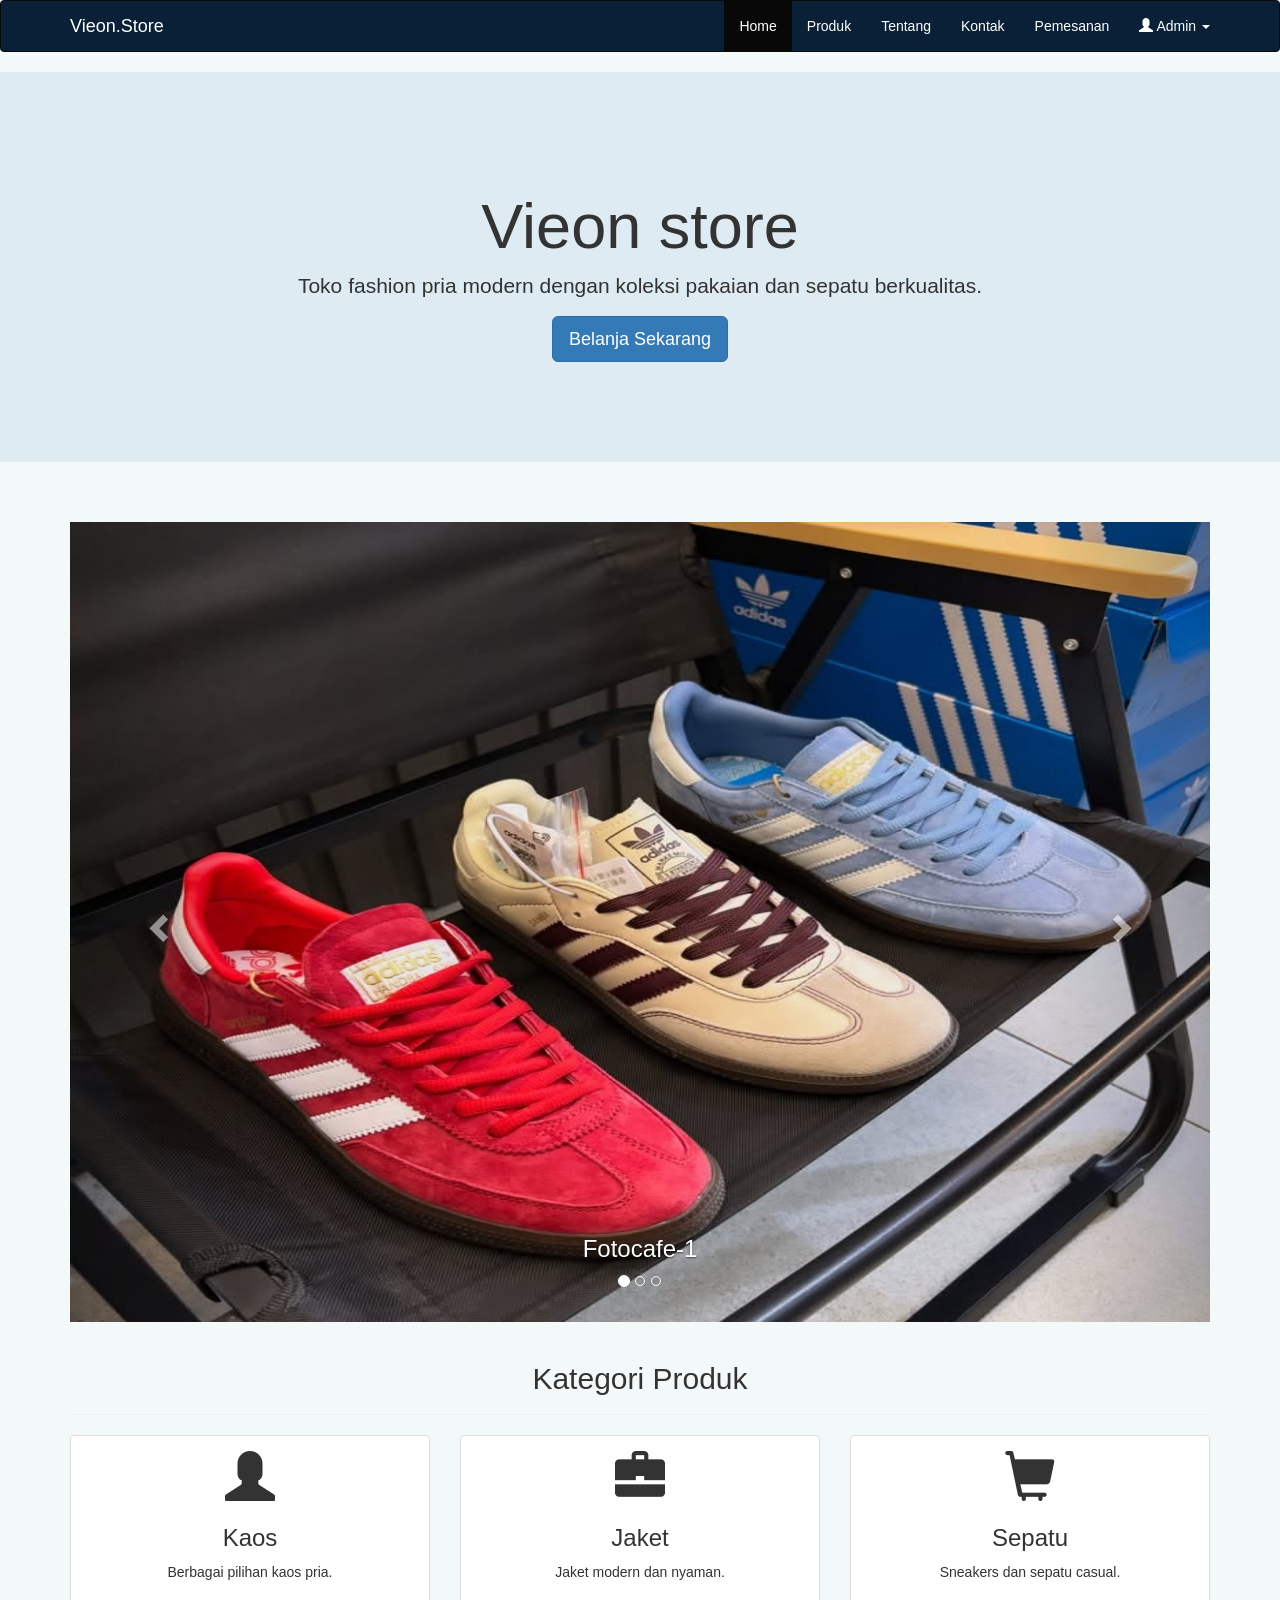
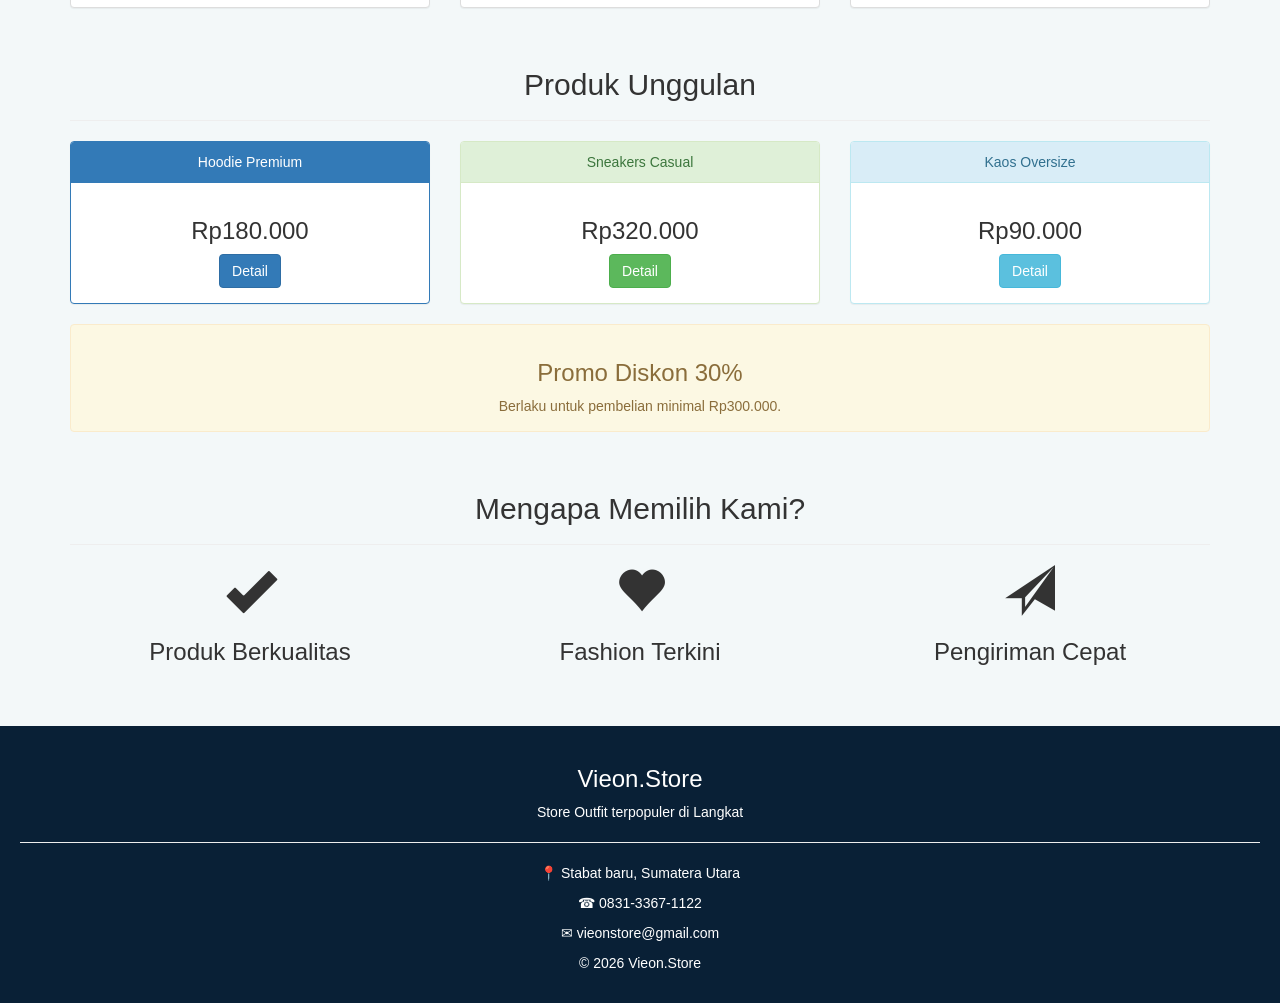
<file: index.html>
<!doctype html>
<html>
  <head>
    <meta charset="UTF-8" />
    <meta name="viewport" content="width=device-width, initial-scale=1.0" />
    <title>Home</title>
    <link rel="stylesheet" href="bootstrap/css/bootstrap.css" />
    <link rel="stylesheet" href="style.css" />
  </head>
  <body>
    <nav class="navbar navbar-inverse">
      <div class="container">
        <div class="navbar-header">
          <button
            type="button"
            class="navbar-toggle collapsed"
            data-toggle="collapse"
            data-target="#menu">
            <span class="icon-bar"></span><span class="icon-bar"></span
            ><span class="icon-bar"></span>
          </button>
          <a class="navbar-brand" href="index.html">Vieon.Store</a>
        </div>
        <div class="collapse navbar-collapse" id="menu">
          <ul class="nav navbar-nav navbar-right">
            <li class="active"><a href="index.html">Home</a></li>
            <li><a href="produk.html">Produk</a></li>
            <li><a href="tentang.html">Tentang</a></li>
            <li><a href="kontak.html">Kontak</a></li>
            <li><a href="pemesanan.html">Pemesanan</a></li>
            <ul class="nav navbar-nav navbar-right">
              <li class="dropdown">
                <a
                  href="#"
                  class="dropdown-toggle"
                  data-toggle="dropdown"
                  role="button"
                  aria-haspopup="true"
                  aria-expanded="false"
                >
                  <span
                    class="glyphicon glyphicon-user"
                    aria-hidden="true"
                  ></span>
                  Admin <span class="caret"></span
                ></a>
                <ul class="dropdown-menu">
                  <li><a href="login.html">Login</a></li>
                </ul>
              </li>
            </ul>
          </ul>
        </div>
      </div>
    </nav>
    <div class="jumbotron text-center">
      <div class="container">
        <h1>Vieon store</h1>

        <p>
          Toko fashion pria modern dengan koleksi pakaian dan sepatu
          berkualitas.
        </p>

        <a href="produk.html" class="btn btn-primary btn-lg">
          Belanja Sekarang
        </a>
      </div>
    </div>
    <div class="container">
      <div id="wisata" class="carousel slide" data-ride="carousel">
        <ol class="carousel-indicators">
          <li data-target="#wisata" data-slide-to="0" class="active"></li>

          <li data-target="#wisata" data-slide-to="1"></li>

          <li data-target="#wisata" data-slide-to="2"></li>
        </ol>

        <div class="carousel-inner">
          <div class="item active">
            <img src="img/foto1.jpg" class="img-responsive" style="width: 100%; height: 800px;" />

            <div class="carousel-caption">
              <h3>Fotocafe-1</h3>
            </div>
          </div>

          <div class="item">
            <img src="img/images5.jpg" class="img-responsive" style="width: 100%; height:750px;" />

            <div class="carousel-caption">
              <h3>Fotocafe-2</h3>
            </div>
          </div>

          <div class="item">
            <img src="img/tentang.jpg" class="img-responsive" style="width: 100%; height: 750px;" />

            <div class="carousel-caption">
              <h3>Fotocafe-3</h3>
            </div>
          </div>
        </div>

        <a class="left carousel-control" href="#wisata" data-slide="prev">
          <span class="glyphicon glyphicon-chevron-left"> </span>
        </a>

        <a class="right carousel-control" href="#wisata" data-slide="next">
          <span class="glyphicon glyphicon-chevron-right"> </span>
        </a>
      </div>
    </div>


    <div class="container">
      <div class="page-header">
        <h2 class="text-center">Kategori Produk</h2>
      </div>

      <div class="row text-center">
        <div class="col-md-4">
          <div class="panel panel-default">
            <div class="panel-body">
              <span
                class="glyphicon glyphicon-user"
                style="font-size: 50px"
              ></span>

              <h3>Kaos</h3>

              <p>Berbagai pilihan kaos pria.</p>
            </div>
          </div>
        </div>

        <div class="col-md-4">
          <div class="panel panel-default">
            <div class="panel-body">
              <span
                class="glyphicon glyphicon-briefcase"
                style="font-size: 50px"
              ></span>

              <h3>Jaket</h3>

              <p>Jaket modern dan nyaman.</p>
            </div>
          </div>
        </div>

        <div class="col-md-4">
          <div class="panel panel-default">
            <div class="panel-body">
              <span
                class="glyphicon glyphicon-shopping-cart"
                style="font-size: 50px"
              ></span>

              <h3>Sepatu</h3>

              <p>Sneakers dan sepatu casual.</p>
            </div>
          </div>
        </div>
      </div>
    </div>

    <div class="container">
      <div class="page-header">
        <h2 class="text-center">Produk Unggulan</h2>
      </div>

      <div class="row text-center">
        <div class="col-md-4">
          <div class="panel panel-primary">
            <div class="panel-heading">Hoodie Premium</div>

            <div class="panel-body">
              <h3>Rp180.000</h3>

              <a href="produk.html" class="btn btn-primary"> Detail </a>
            </div>
          </div>
        </div>

        <div class="col-md-4">
          <div class="panel panel-success">
            <div class="panel-heading">Sneakers Casual</div>

            <div class="panel-body">
              <h3>Rp320.000</h3>

              <a href="produk.html" class="btn btn-success"> Detail </a>
            </div>
          </div>
        </div>

        <div class="col-md-4">
          <div class="panel panel-info">
            <div class="panel-heading">Kaos Oversize</div>

            <div class="panel-body">
              <h3>Rp90.000</h3>

              <a href="produk.html" class="btn btn-info"> Detail </a>
            </div>
          </div>
        </div>
      </div>
    </div>

    <div class="container">
      <div class="alert alert-warning text-center">
        <h3>Promo Diskon 30%</h3>

        <p>Berlaku untuk pembelian minimal Rp300.000.</p>
      </div>
    </div>

    <div class="container">
      <div class="page-header">
        <h2 class="text-center">Mengapa Memilih Kami?</h2>
      </div>

      <div class="row text-center">
        <div class="col-md-4">
          <span class="glyphicon glyphicon-ok" style="font-size: 50px"></span>

          <h3>Produk Berkualitas</h3>
        </div>

        <div class="col-md-4">
          <span
            class="glyphicon glyphicon-heart"
            style="font-size: 50px"
          ></span>

          <h3>Fashion Terkini</h3>
        </div>

        <div class="col-md-4">
          <span class="glyphicon glyphicon-send" style="font-size: 50px"></span>

          <h3>Pengiriman Cepat</h3>
        </div>
      </div>
    </div>

    <footer class="footer text-center">
      <h3>Vieon.Store</h3>

      <p>Store Outfit terpopuler di Langkat</p>

      <hr />

      <p>📍 Stabat baru, Sumatera Utara</p>

      <p>☎ 0831-3367-1122</p>

      <p>✉ vieonstore@gmail.com</p>
      <p>© 2026 Vieon.Store</p>
    </footer>

    <script src="bootstrap/js/jQuery.js"></script>
    <script src="bootstrap/js/bootstrap.min.js"></script>
  </body>
</html>
</file>
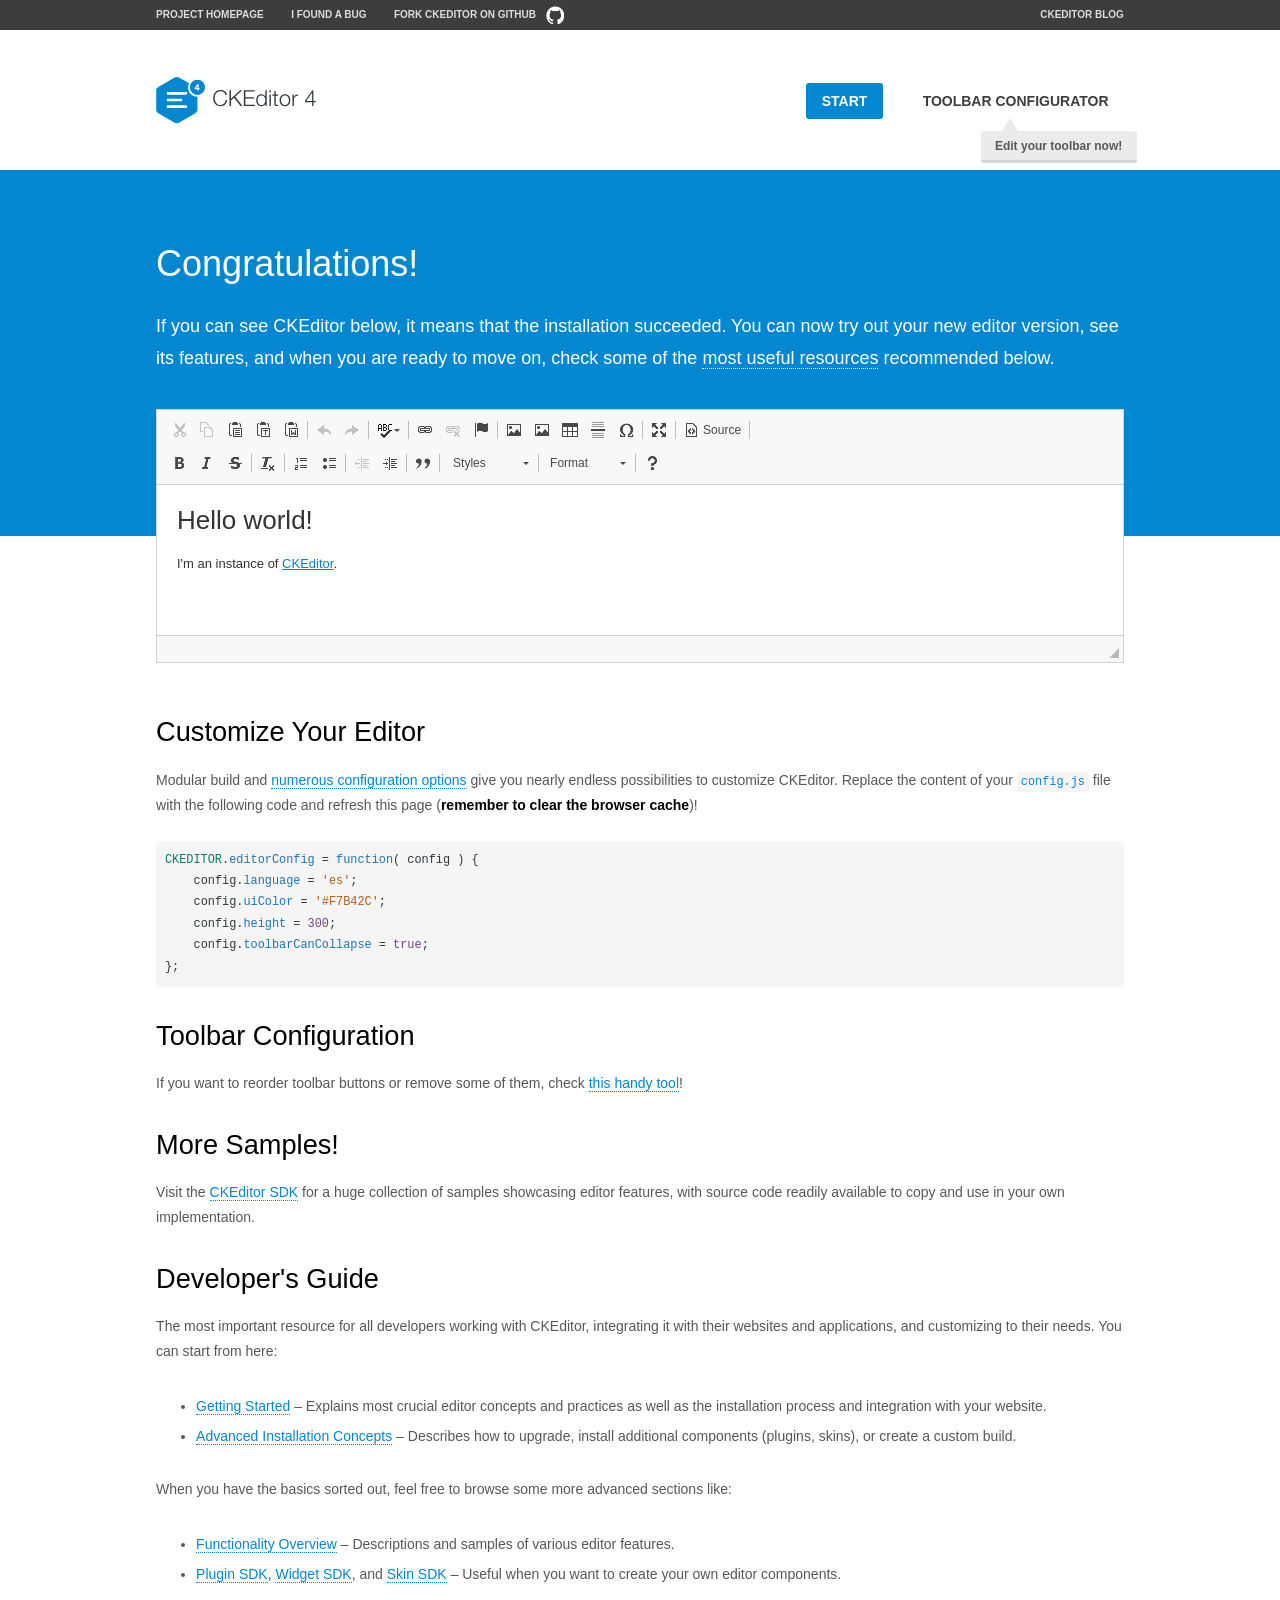
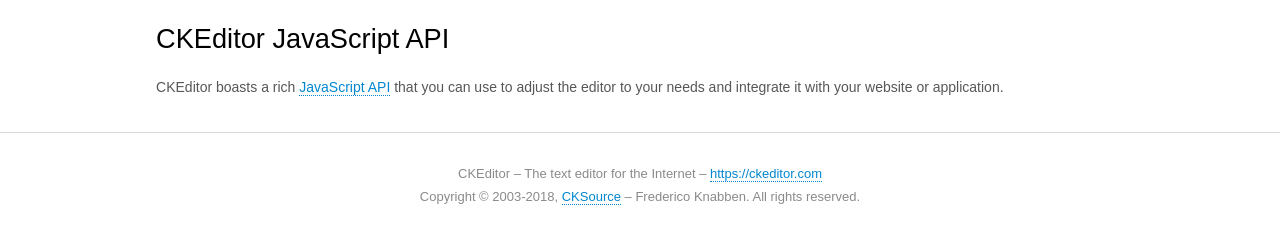
<file: bootstrap/plugins/ckeditor/samples/index.html>
<!DOCTYPE html>
<!--
Copyright (c) 2003-2018, CKSource - Frederico Knabben. All rights reserved.
For licensing, see LICENSE.md or https://ckeditor.com/legal/ckeditor-oss-license
-->
<html>
<head>
	<meta charset="utf-8">
	<title>CKEditor Sample</title>
	<script src="../ckeditor.js"></script>
	<script src="js/sample.js"></script>
	<link rel="stylesheet" href="css/samples.css">
	<link rel="stylesheet" href="toolbarconfigurator/lib/codemirror/neo.css">
</head>
<body id="main">

<nav class="navigation-a">
	<div class="grid-container">
		<ul class="navigation-a-left grid-width-70">
			<li><a href="https://ckeditor.com/ckeditor-4/">Project Homepage</a></li>
			<li><a href="https://github.com/ckeditor/ckeditor-dev/issues">I found a bug</a></li>
			<li><a href="http://github.com/ckeditor/ckeditor-dev" class="icon-pos-right icon-navigation-a-github">Fork CKEditor on GitHub</a></li>
		</ul>
		<ul class="navigation-a-right grid-width-30">
			<li><a href="https://ckeditor.com/blog/">CKEditor Blog</a></li>
		</ul>
	</div>
</nav>

<header class="header-a">
	<div class="grid-container">
		<h1 class="header-a-logo grid-width-30">
			<a href="index.html"><img src="img/logo.svg" onerror="this.src='img/logo.png'; this.onerror=null;" alt="CKEditor Sample"></a>
		</h1>

		<nav class="navigation-b grid-width-70">
			<ul>
				<li><a href="index.html" class="button-a button-a-background">Start</a></li>
				<li><a href="toolbarconfigurator/index.html" class="button-a">Toolbar configurator <span class="balloon-a balloon-a-nw">Edit your toolbar now!</span></a></li>
			</ul>
		</nav>
	</div>
</header>

<main>
	<div class="adjoined-top">
		<div class="grid-container">
			<div class="content grid-width-100">
				<h1>Congratulations!</h1>
				<p>
					If you can see CKEditor below, it means that the installation succeeded.
					You can now try out your new editor version, see its features, and when you are ready to move on, check some of the <a href="#sample-customize">most useful resources</a> recommended below.
				</p>
			</div>
		</div>
	</div>
	<div class="adjoined-bottom">
		<div class="grid-container">
			<div class="grid-width-100">
				<div id="editor">
					<h1>Hello world!</h1>
					<p>I'm an instance of <a href="https://ckeditor.com">CKEditor</a>.</p>
				</div>
			</div>
		</div>
	</div>

	<div class="grid-container">
		<div class="content grid-width-100">
			<section id="sample-customize">
				<h2>Customize Your Editor</h2>
				<p>Modular build and <a href="https://docs.ckeditor.com/ckeditor4/docs/#!/guide/dev_configuration">numerous configuration options</a> give you nearly endless possibilities to customize CKEditor. Replace the content of your <code><a href="../config.js">config.js</a></code> file with the following code and refresh this page (<strong>remember to clear the browser cache</strong>)!</p>
		<pre class="cm-s-neo CodeMirror"><code><span style="padding-right: 0.1px;"><span class="cm-variable">CKEDITOR</span>.<span class="cm-property">editorConfig</span> <span class="cm-operator">=</span> <span class="cm-keyword">function</span>( <span class="cm-def">config</span> ) {</span>
<span style="padding-right: 0.1px;"><span class="cm-tab">	</span><span class="cm-variable-2">config</span>.<span class="cm-property">language</span> <span class="cm-operator">=</span> <span class="cm-string">'es'</span>;</span>
<span style="padding-right: 0.1px;"><span class="cm-tab">	</span><span class="cm-variable-2">config</span>.<span class="cm-property">uiColor</span> <span class="cm-operator">=</span> <span class="cm-string">'#F7B42C'</span>;</span>
<span style="padding-right: 0.1px;"><span class="cm-tab">	</span><span class="cm-variable-2">config</span>.<span class="cm-property">height</span> <span class="cm-operator">=</span> <span class="cm-number">300</span>;</span>
<span style="padding-right: 0.1px;"><span class="cm-tab">	</span><span class="cm-variable-2">config</span>.<span class="cm-property">toolbarCanCollapse</span> <span class="cm-operator">=</span> <span class="cm-atom">true</span>;</span>
<span style="padding-right: 0.1px;">};</span></code></pre>
			</section>

			<section>
				<h2>Toolbar Configuration</h2>
				<p>If you want to reorder toolbar buttons or remove some of them, check <a href="toolbarconfigurator/index.html">this handy tool</a>!</p>
			</section>

			<section>
				<h2>More Samples!</h2>
				<p>Visit the <a href="https://sdk.ckeditor.com">CKEditor SDK</a> for a huge collection of samples showcasing editor features, with source code readily available to copy and use in your own implementation.</p>
			</section>

			<section>
				<h2>Developer's Guide</h2>
				<p>The most important resource for all developers working with CKEditor, integrating it with their websites and applications, and customizing to their needs. You can start from here:</p>
				<ul>
					<li><a href="https://docs.ckeditor.com/ckeditor4/docs/#!/guide/dev_installation">Getting Started</a> &ndash; Explains most crucial editor concepts and practices as well as the installation process and integration with your website.</li>
					<li><a href="https://docs.ckeditor.com/ckeditor4/docs/#!/guide/dev_advanced_installation">Advanced Installation Concepts</a> &ndash; Describes how to upgrade, install additional components (plugins, skins), or create a custom build.</li>
				</ul>
					<p>When you have the basics sorted out, feel free to browse some more advanced sections like:</p>
				<ul>
					<li><a href="https://docs.ckeditor.com/ckeditor4/docs/#!/guide/dev_features">Functionality Overview</a> &ndash; Descriptions and samples of various editor features.</li>
					<li><a href="https://docs.ckeditor.com/ckeditor4/docs/#!/guide/plugin_sdk_intro">Plugin SDK</a>, <a href="https://docs.ckeditor.com/ckeditor4/docs/#!/guide/widget_sdk_intro">Widget SDK</a>, and <a href="https://docs.ckeditor.com/ckeditor4/docs/#!/guide/skin_sdk_intro">Skin SDK</a> &ndash; Useful when you want to create your own editor components.</li>
				</ul>
			</section>

			<section>
				<h2>CKEditor JavaScript API</h2>
				<p>CKEditor boasts a rich <a href="https://docs.ckeditor.com/ckeditor4/docs/#!/api">JavaScript API</a> that you can use to adjust the editor to your needs and integrate it with your website or application.</p>
			</section>
		</div>
	</div>
</main>

<footer class="footer-a grid-container">
	<div class="grid-container">
		<p class="grid-width-100">
			CKEditor &ndash; The text editor for the Internet &ndash; <a class="samples" href="https://ckeditor.com/">https://ckeditor.com</a>
		</p>
		<p class="grid-width-100" id="copy">
			Copyright &copy; 2003-2018, <a class="samples" href="https://cksource.com/">CKSource</a> &ndash; Frederico Knabben. All rights reserved.
		</p>
	</div>
</footer>
<script>
	initSample();
</script>

</body>
</html>
</file>
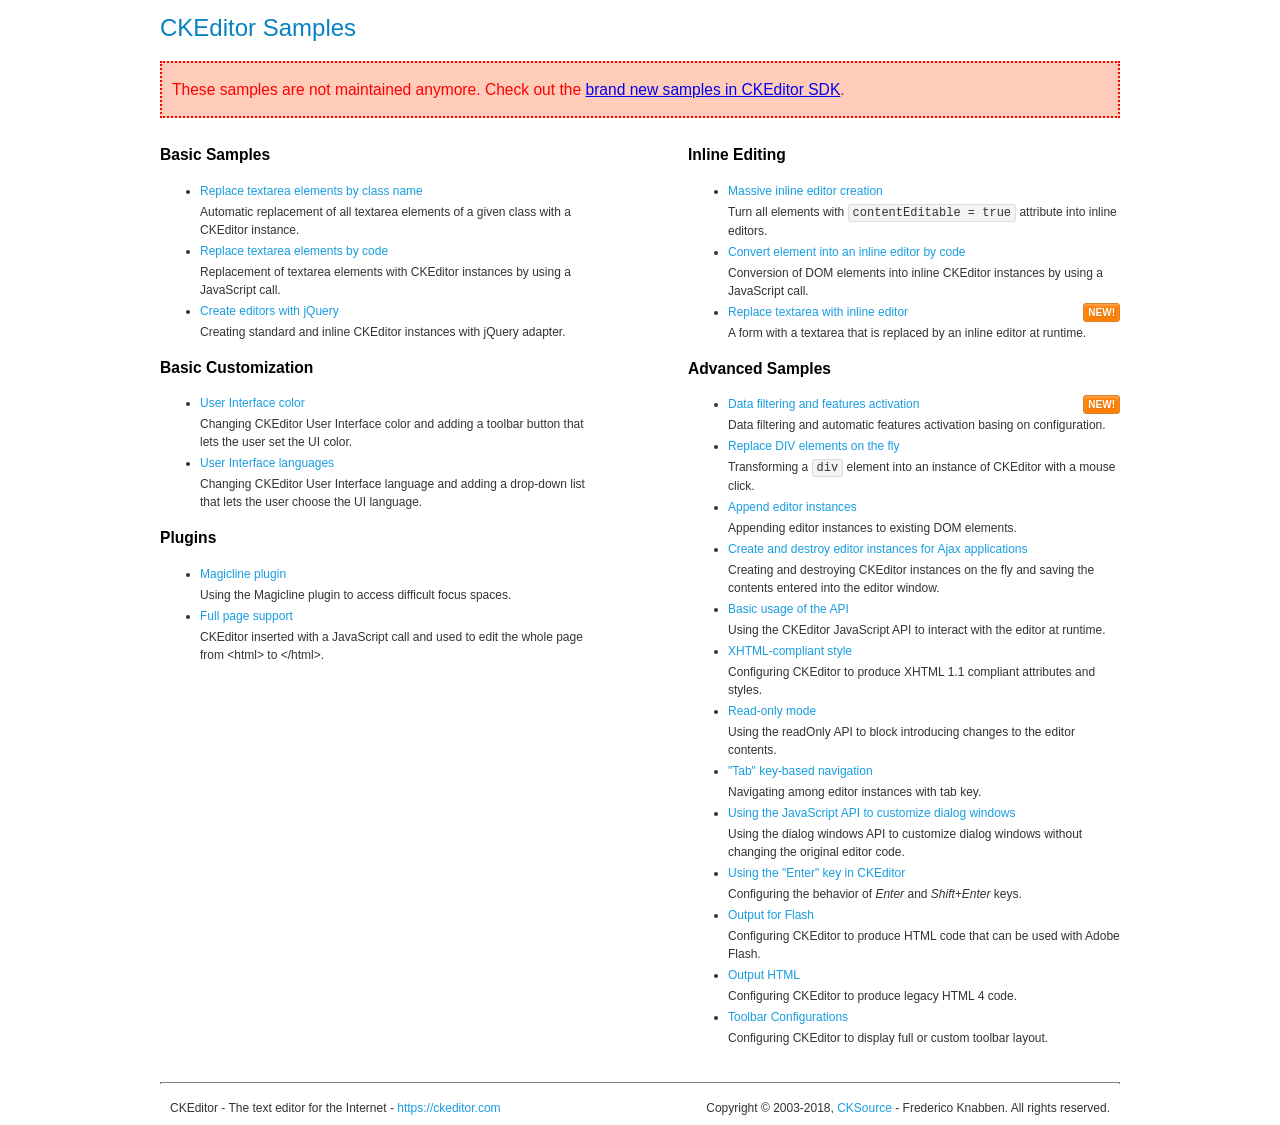
<file: bootstrap/plugins/ckeditor/samples/old/index.html>
<!DOCTYPE html>
<!--
Copyright (c) 2003-2018, CKSource - Frederico Knabben. All rights reserved.
For licensing, see LICENSE.md or https://ckeditor.com/legal/ckeditor-oss-license
-->
<html>
<head>
	<meta charset="utf-8">
	<title>CKEditor Samples</title>
	<link rel="stylesheet" href="sample.css">
</head>
<body>
	<h1 class="samples">
		CKEditor Samples
	</h1>
	<div class="warning deprecated">
		These samples are not maintained anymore. Check out the <a href="https://sdk.ckeditor.com/">brand new samples in CKEditor SDK</a>.
	</div>
	<div class="twoColumns">
		<div class="twoColumnsLeft">
			<h2 class="samples">
				Basic Samples
			</h2>
			<dl class="samples">
				<dt><a class="samples" href="replacebyclass.html">Replace textarea elements by class name</a></dt>
				<dd>Automatic replacement of all textarea elements of a given class with a CKEditor instance.</dd>

				<dt><a class="samples" href="replacebycode.html">Replace textarea elements by code</a></dt>
				<dd>Replacement of textarea elements with CKEditor instances by using a JavaScript call.</dd>

				<dt><a class="samples" href="jquery.html">Create editors with jQuery</a></dt>
				<dd>Creating standard and inline CKEditor instances with jQuery adapter.</dd>
			</dl>

			<h2 class="samples">
				Basic Customization
			</h2>
			<dl class="samples">
				<dt><a class="samples" href="uicolor.html">User Interface color</a></dt>
				<dd>Changing CKEditor User Interface color and adding a toolbar button that lets the user set the UI color.</dd>

				<dt><a class="samples" href="uilanguages.html">User Interface languages</a></dt>
				<dd>Changing CKEditor User Interface language and adding a drop-down list that lets the user choose the UI language.</dd>
			</dl>


			<h2 class="samples">Plugins</h2>
<dl class="samples">
<dt><a class="samples" href="magicline/magicline.html">Magicline plugin</a></dt>
<dd>Using the Magicline plugin to access difficult focus spaces.</dd>

<dt><a class="samples" href="wysiwygarea/fullpage.html">Full page support</a></dt>
<dd>CKEditor inserted with a JavaScript call and used to edit the whole page from &lt;html&gt; to &lt;/html&gt;.</dd>
</dl>
		</div>
		<div class="twoColumnsRight">
			<h2 class="samples">
				Inline Editing
			</h2>
			<dl class="samples">
				<dt><a class="samples" href="inlineall.html">Massive inline editor creation</a></dt>
				<dd>Turn all elements with <code>contentEditable = true</code> attribute into inline editors.</dd>

				<dt><a class="samples" href="inlinebycode.html">Convert element into an inline editor by code</a></dt>
				<dd>Conversion of DOM elements into inline CKEditor instances by using a JavaScript call.</dd>

				<dt><a class="samples" href="inlinetextarea.html">Replace textarea with inline editor</a> <span class="new">New!</span></dt>
				<dd>A form with a textarea that is replaced by an inline editor at runtime.</dd>

				
			</dl>

			<h2 class="samples">
				Advanced Samples
			</h2>
			<dl class="samples">
				<dt><a class="samples" href="datafiltering.html">Data filtering and features activation</a> <span class="new">New!</span></dt>
				<dd>Data filtering and automatic features activation basing on configuration.</dd>

				<dt><a class="samples" href="divreplace.html">Replace DIV elements on the fly</a></dt>
				<dd>Transforming a <code>div</code> element into an instance of CKEditor with a mouse click.</dd>

				<dt><a class="samples" href="appendto.html">Append editor instances</a></dt>
				<dd>Appending editor instances to existing DOM elements.</dd>

				<dt><a class="samples" href="ajax.html">Create and destroy editor instances for Ajax applications</a></dt>
				<dd>Creating and destroying CKEditor instances on the fly and saving the contents entered into the editor window.</dd>

				<dt><a class="samples" href="api.html">Basic usage of the API</a></dt>
				<dd>Using the CKEditor JavaScript API to interact with the editor at runtime.</dd>

				<dt><a class="samples" href="xhtmlstyle.html">XHTML-compliant style</a></dt>
				<dd>Configuring CKEditor to produce XHTML 1.1 compliant attributes and styles.</dd>

				<dt><a class="samples" href="readonly.html">Read-only mode</a></dt>
				<dd>Using the readOnly API to block introducing changes to the editor contents.</dd>

				<dt><a class="samples" href="tabindex.html">"Tab" key-based navigation</a></dt>
				<dd>Navigating among editor instances with tab key.</dd>


				
<dt><a class="samples" href="dialog/dialog.html">Using the JavaScript API to customize dialog windows</a></dt>
<dd>Using the dialog windows API to customize dialog windows without changing the original editor code.</dd>

<dt><a class="samples" href="enterkey/enterkey.html">Using the &quot;Enter&quot; key in CKEditor</a></dt>
<dd>Configuring the behavior of <em>Enter</em> and <em>Shift+Enter</em> keys.</dd>

<dt><a class="samples" href="htmlwriter/outputforflash.html">Output for Flash</a></dt>
<dd>Configuring CKEditor to produce HTML code that can be used with Adobe Flash.</dd>

<dt><a class="samples" href="htmlwriter/outputhtml.html">Output HTML</a></dt>
<dd>Configuring CKEditor to produce legacy HTML 4 code.</dd>

<dt><a class="samples" href="toolbar/toolbar.html">Toolbar Configurations</a></dt>
<dd>Configuring CKEditor to display full or custom toolbar layout.</dd>

			</dl>
		</div>
	</div>
	<div id="footer">
		<hr>
		<p>
			CKEditor - The text editor for the Internet - <a class="samples" href="https://ckeditor.com/">https://ckeditor.com</a>
		</p>
		<p id="copy">
			Copyright &copy; 2003-2018, <a class="samples" href="https://cksource.com/">CKSource</a> - Frederico Knabben. All rights reserved.
		</p>
	</div>
</body>
</html>
</file>
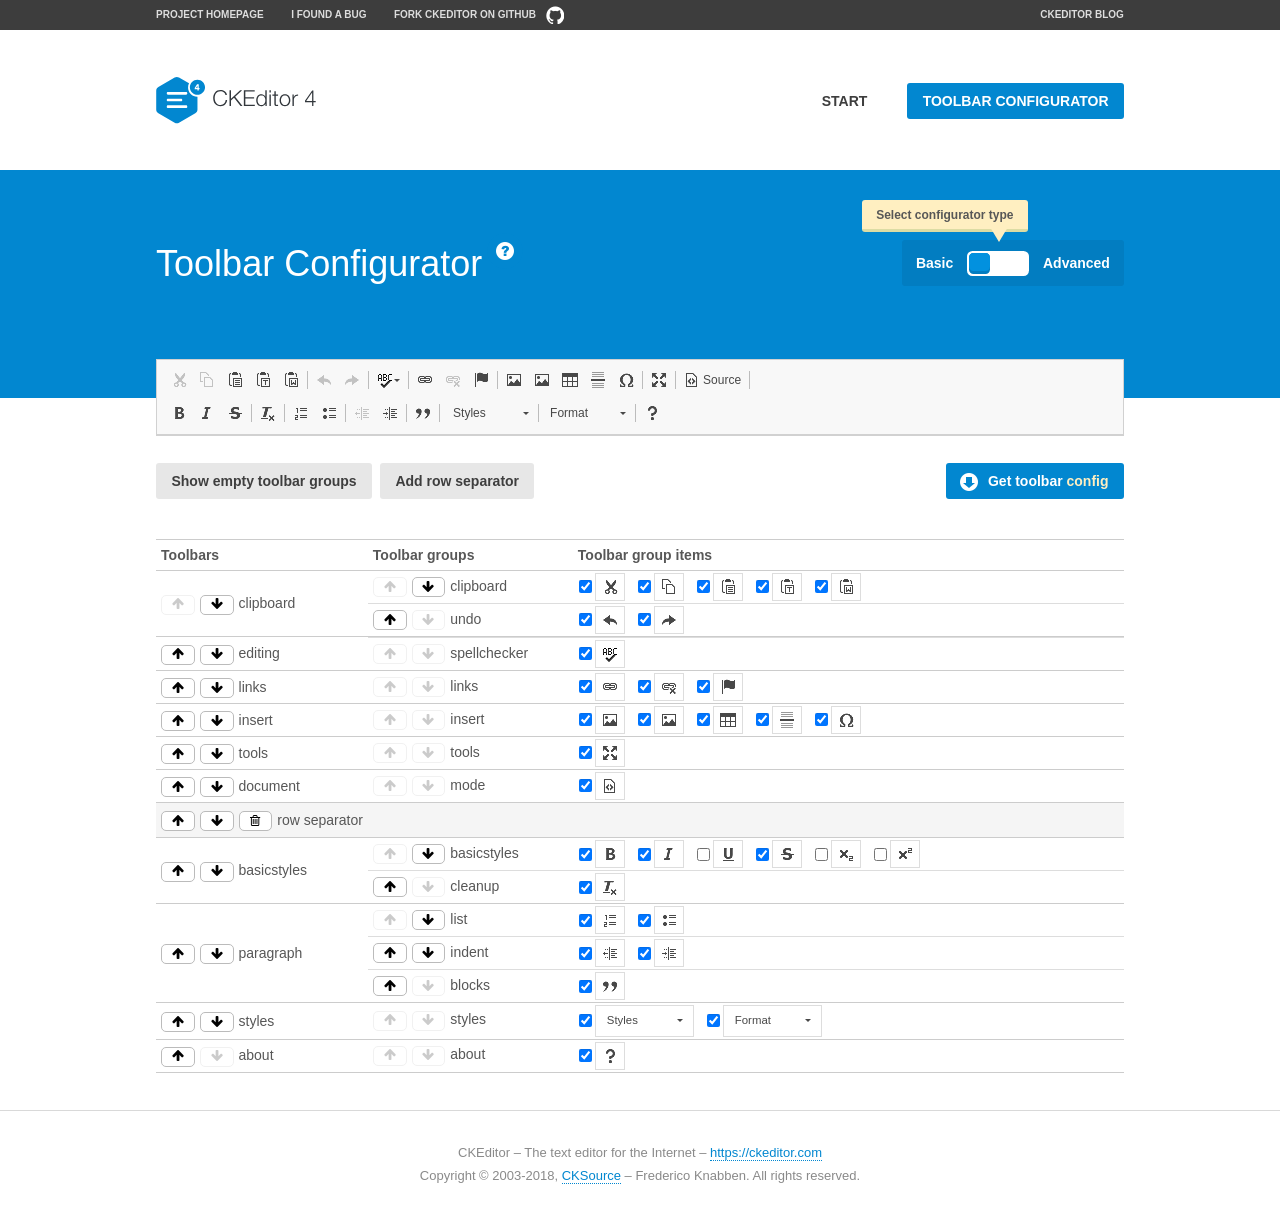
<file: bootstrap/plugins/ckeditor/samples/toolbarconfigurator/index.html>
<!DOCTYPE html>
<!--
Copyright (c) 2003-2018, CKSource - Frederico Knabben. All rights reserved.
For licensing, see LICENSE.md or https://ckeditor.com/legal/ckeditor-oss-license
-->
<!--[if IE 8]><html class="ie8"><![endif]-->
<!--[if gt IE 8]><html><![endif]-->
<!--[if !IE]><!--><html><!--<![endif]-->
<head>
	<meta charset="utf-8">
	<title>Toolbar Configurator</title>
	<script src="../../ckeditor.js"></script>
	<script>
		if ( CKEDITOR.env.ie && CKEDITOR.env.version < 9 )
			CKEDITOR.tools.enableHtml5Elements( document );
	</script>
	<link rel="stylesheet" href="lib/codemirror/codemirror.css">
	<link rel="stylesheet" href="lib/codemirror/show-hint.css">
	<link rel="stylesheet" href="lib/codemirror/neo.css">
	<link rel="stylesheet" href="css/fontello.css">
	<link rel="stylesheet" href="../css/samples.css">
</head>
<body id="toolbar">

<nav class="navigation-a">
	<div class="grid-container">
		<ul class="navigation-a-left grid-width-70">
			<li><a href="https://ckeditor.com/ckeditor-4/">Project Homepage</a></li>
			<li><a href="https://github.com/ckeditor/ckeditor-dev/issues">I found a bug</a></li>
			<li><a href="http://github.com/ckeditor/ckeditor-dev" class="icon-pos-right icon-navigation-a-github">Fork CKEditor on GitHub</a></li>
		</ul>
		<ul class="navigation-a-right grid-width-30">
			<li><a href="https://ckeditor.com/blog/">CKEditor Blog</a></li>
		</ul>
	</div>
</nav>

<header class="header-a">
	<div class="grid-container">
		<h1 class="header-a-logo grid-width-30">
			<a href="../index.html"><img src="../img/logo.svg" onerror="this.src='../img/logo.png'; this.onerror=null;" alt="CKEditor Logo"></a>
		</h1>
		<nav class="navigation-b grid-width-70">
			<ul>
				<li><a href="../index.html"  class="button-a">Start</a></li>
				<li><a href="index.html"  class="button-a button-a-background">Toolbar configurator</a></li>
			</ul>
		</nav>
	</div>
</header>

<main>
	<div class="adjoined-top">
		<div class="grid-container">
			<div class="content grid-width-100">
				<div class="grid-container-nested">
					<h1 class="grid-width-60">
						Toolbar Configurator
						<a href="#help-content" type="button" title="Configurator help" id="help" class="button-a button-a-background button-a-no-text icon-pos-left icon-question-mark">Help</a>
					</h1>

					<div class="grid-width-40 grid-switch-magic">
						<div class="switch">
							<span class="balloon-a balloon-a-se">Select configurator type</span>
							<input type="radio" name="radio" data-num="1" id="radio-basic" />
							<input type="radio" name="radio" data-num="2" id="radio-advanced" />
							<label data-for="1" for="radio-basic">Basic</label>
							<span class="switch-inner">
								<span class="handler"></span>
							</span>
							<label data-for="2" for="radio-advanced">Advanced</label>
						</div>
					</div>
				</div>
			</div>
		</div>
	</div>
	<div class="adjoined-bottom">
		<div class="grid-container">
			<div class="grid-width-100">
				<div class="editors-container">
					<div id="editor-basic"></div>
					<div id="editor-advanced"></div>
				</div>
			</div>
		</div>
	</div>

	<div class="grid-container configurator">
		<div class="content grid-width-100">
			<div class="configurator">
				<div>
					<div id="toolbarModifierWrapper"></div>
				</div>
			</div>
		</div>
	</div>

	<div id="help-content">
		<div class="grid-container">
			<div class="grid-width-100">
				<h2>What Am I Doing Here?</h2>

				<div class="grid-container grid-container-nested">
					<div class="basic">
						<div class="grid-width-50">
							<p>Arrange <a href="https://docs.ckeditor.com/ckeditor4/docs/#!/api/CKEDITOR.config-cfg-toolbarGroups">toolbar groups</a>, toggle <a href="https://docs.ckeditor.com/ckeditor4/docs/#!/api/CKEDITOR.config-cfg-removeButtons">button visibility</a> according to your needs and get your toolbar configuration.</p>
							<p>You can replace the content of the <a href="../../config.js"><code>config.js</code></a> file with the generated configuration. If you already set some configuration options you will need to merge both configurations.</p>
						</div>
						<div class="grid-width-50">
							<p>Read more about different ways of <a href="https://docs.ckeditor.com/ckeditor4/docs/#!/guide/dev_configuration">setting configuration</a> and do not forget about <strong>clearing browser cache</strong>.</p>
							<p>Arranging toolbar groups is the recommended way of configuring the toolbar, but if you need more freedom you can use the <a href="#advanced">advanced configurator</a>.</p>
						</div>
					</div>
					<div class="advanced" style="display: none;">
						<div class="grid-width-50">
							<p>With this code editor you can edit your <a href="https://docs.ckeditor.com/ckeditor4/docs/#!/api/CKEDITOR.config-cfg-toolbar">toolbar configuration</a> live.</p>
							<p>You can replace the content of the <a href="../../config.js"><code>config.js</code></a> file with the generated configuration. If you already set some configuration options you will need to merge both configurations.</p>
						</div>
						<div class="grid-width-50">
							<p>Read more about different ways of <a href="https://docs.ckeditor.com/ckeditor4/docs/#!/guide/dev_configuration">setting configuration</a> and do not forget about <strong>clearing browser cache</strong>.</p>
						</div>
					</div>
				</div>

				<p class="grid-container grid-container-nested">
					<button type="button" class="help-content-close grid-width-100 button-a button-a-background">Got it. Let's play!</button>
				</p>
			</div>
		</div>
	</div>
</main>

<footer class="footer-a grid-container">
	<p class="grid-width-100">
		CKEditor &ndash; The text editor for the Internet &ndash; <a class="samples" href="https://ckeditor.com/">https://ckeditor.com</a>
	</p>
	<p class="grid-width-100" id="copy">
		Copyright &copy; 2003-2018, <a class="samples" href="https://cksource.com/">CKSource</a> &ndash; Frederico Knabben. All rights reserved.
	</p>
</footer>

<script src="lib/codemirror/codemirror.js"></script>
<script src="lib/codemirror/javascript.js"></script>
<script src="lib/codemirror/show-hint.js"></script>

<script src="js/fulltoolbareditor.js"></script>
<script src="js/abstracttoolbarmodifier.js"></script>
<script src="js/toolbarmodifier.js"></script>
<script src="js/toolbartextmodifier.js"></script>
<script src="../js/sf.js"></script>

<script>
	( function() {
		'use strict';

		var mode = ( window.location.hash.substr( 1 ) === 'advanced' ) ? 'advanced' : 'basic',
			configuratorSection = CKEDITOR.document.findOne( 'main > .grid-container.configurator' ),
			basicInstruction = CKEDITOR.document.findOne( '#help-content .basic' ),
			advancedInstruction = CKEDITOR.document.findOne( '#help-content .advanced' ),

			// Configurator mode switcher.
			modeSwitchBasic = CKEDITOR.document.getById( 'radio-basic' ),
			modeSwitchAdvanced = CKEDITOR.document.getById( 'radio-advanced' );

		// Initial setup
		function updateSwitcher() {
			if ( mode === 'advanced' ) {
				modeSwitchAdvanced.$.checked = true;
			} else {
				modeSwitchBasic.$.checked = true;
			}
		}

		updateSwitcher();

		CKEDITOR.document.getWindow().on( 'hashchange', function( e ) {
			var hash = window.location.hash.substr( 1 );
			if ( !( hash === 'advanced' || hash === 'basic' ) ) {
				return;
			}
			mode = hash;
			onToolbarsDone( mode );
		} );

		CKEDITOR.document.getWindow().on( 'resize', function() {
			updateToolbar( ( mode === 'basic' ? toolbarModifier : toolbarTextModifier )[ 'editorInstance' ] );
		} );

		function onRefresh( modifier ) {
			modifier = modifier || this;

			if ( mode === 'basic' && modifier instanceof ToolbarConfigurator.ToolbarTextModifier ) {
				return;
			}

			// CodeMirror container becomes visible, so we need to refresh and to avoid rendering problems.
			if ( mode === 'advanced' && modifier instanceof ToolbarConfigurator.ToolbarTextModifier ) {
				modifier.codeContainer.refresh();
			}

			updateToolbar( modifier.editorInstance );
		}

		function updateToolbar( editor ) {
			var editorContainer = editor.container;

			// Not always editor is loaded.
			if ( !editorContainer ) {
				return;
			}

			var displayStyle = editorContainer.getStyle( 'display' );

			editorContainer.setStyle( 'display', 'block' );

			var newHeight = editorContainer.getSize( 'height' );

			var newMarginTop = parseInt( editorContainer.getComputedStyle( 'margin-top' ), 10 );
			newMarginTop = ( isNaN( newMarginTop ) ? 0 : Number( newMarginTop ) );

			var newMarginBottom = parseInt( editorContainer.getComputedStyle( 'margin-bottom' ), 10 );
			newMarginBottom = ( isNaN( newMarginBottom ) ? 0 : Number( newMarginBottom ) );

			var result = newHeight + newMarginTop + newMarginBottom;

			editorContainer.setStyle( 'display', displayStyle );

			editor.container.getAscendant( 'div' ).setStyle( 'height', result + 'px' );
		}

		var toolbarModifier = new ToolbarConfigurator.ToolbarModifier( 'editor-basic' );

		var done = 0;
		toolbarModifier.init( onToolbarInit );
		toolbarModifier.onRefresh = onRefresh;

		CKEDITOR.document.getById( 'toolbarModifierWrapper' ).append( toolbarModifier.mainContainer );

		var toolbarTextModifier = new ToolbarConfigurator.ToolbarTextModifier( 'editor-advanced' );
		toolbarTextModifier.init( onToolbarInit );
		toolbarTextModifier.onRefresh = onRefresh;

		function onToolbarInit() {
			if ( ++done === 2 ) {
				onToolbarsDone();

				positionSticky.watch( CKEDITOR.document.findOne( '.toolbar' ), function() {
					return mode === 'advanced';
				} );
			}
		}

		function onToolbarsDone() {
			if ( mode === 'basic' ) {
				toggleModeBasic( false );
			} else {
				toggleModeAdvanced( false );
			}

			updateSwitcher();

			setTimeout( function() {
				CKEDITOR.document.findOne( '.editors-container' ).addClass( 'active' );
				CKEDITOR.document.findOne( '#toolbarModifierWrapper' ).addClass( 'active' );
			}, 200 );
		}

		CKEDITOR.document.getById( 'toolbarModifierWrapper' ).append( toolbarTextModifier.mainContainer );

		function toogleModeSwitch( onElement, offElement, onModifier, offModifier ) {
			onElement.addClass( 'fancy-button-active' );
			offElement.removeClass( 'fancy-button-active' );

			onModifier.showUI();
			offModifier.hideUI();
		}

		function toggleModeBasic( callOnRefresh ) {
			callOnRefresh = ( callOnRefresh !== false );
			mode = 'basic';
			window.location.hash = '#basic';
			toogleModeSwitch( modeSwitchBasic, modeSwitchAdvanced, toolbarModifier, toolbarTextModifier );

			configuratorSection.removeClass( 'freed-width' );
			basicInstruction.show();
			advancedInstruction.hide();

			callOnRefresh && onRefresh( toolbarModifier );
		}

		function toggleModeAdvanced( callOnRefresh ) {
			callOnRefresh = ( callOnRefresh !== false );
			mode = 'advanced';
			window.location.hash = '#advanced';
			toogleModeSwitch( modeSwitchAdvanced, modeSwitchBasic, toolbarTextModifier, toolbarModifier );

			configuratorSection.addClass( 'freed-width' );
			advancedInstruction.show();
			basicInstruction.hide();

			callOnRefresh && onRefresh( toolbarTextModifier );
		}

		modeSwitchBasic.on( 'click', toggleModeBasic );
		modeSwitchAdvanced.on( 'click', toggleModeAdvanced );

		//
		// Position:sticky for the toolbar.
		//

		// Will make elements behave like they were styled with position:sticky.
		var positionSticky = {
			// Store object: {
			// 		element: CKEDITOR.dom.element, // Element which will float.
			// 		placeholder: CKEDITOR.dom.element, // Placeholder which is place to prevent page bounce.
			// 		isFixed: boolean // Whether element float now.
			// }
			watched: [],

			active: [],

			staticContainer: null,

			init: function() {
				var element = CKEDITOR.dom.element.createFromHtml(
					'<div class="staticContainer">' +
						'<div class="grid-container" >' +
							'<div class="grid-width-100">' +
								'<div class="inner"></div>' +
							'</div>' +
						'</div>' +
					'</div>' );

				this.staticContainer = element.findOne( '.inner' );

				CKEDITOR.document.getBody().append( element );
			},

			watch: function( element, preventFunc ) {
				this.watched.push( {
					element: element,
					placeholder: new CKEDITOR.dom.element( 'div' ),
					isFixed: false,
					preventFunc: preventFunc
				} );
			},

			checkAll: function() {
				for ( var i = 0; i < this.watched.length; i++ ) {
					this.check( this.watched[ i ] );
				}
			},

			check: function( element ) {
				var isFixed = element.isFixed;
				var shouldBeFixed = this.shouldBeFixed( element );

				// Nothing to be done.
				if ( isFixed === shouldBeFixed ) {
					return;
				}

				var placeholder = element.placeholder;

				if ( isFixed ) {
					// Unfixing.

					element.element.insertBefore( placeholder );
					placeholder.remove();

					element.element.removeStyle( 'margin' );

					this.active.splice( CKEDITOR.tools.indexOf( this.active, element ), 1 );

				} else {
					// Fixing.
					placeholder.setStyle( 'width', element.element.getSize( 'width' ) + 'px' );
					placeholder.setStyle( 'height', element.element.getSize( 'height' ) + 'px' );
					placeholder.setStyle( 'margin-bottom', element.element.getComputedStyle( 'margin-bottom' ) );
					placeholder.setStyle( 'display', element.element.getComputedStyle( 'display' ) );
					placeholder.insertAfter( element.element );

					this.staticContainer.append( element.element );

					this.active.push( element );
				}

				element.isFixed = !element.isFixed;
			},

			shouldBeFixed: function( element ) {
				if ( element.preventFunc && element.preventFunc() ) {
					return false;
				}

				// If element is already fixed we are checking it's placeholder.
				var related = ( element.isFixed ? element.placeholder : element.element ),
					clientRect = related.$.getBoundingClientRect(),
					staticHeight = this.staticContainer.getSize('height' ),
					elemHeight = element.element.getSize( 'height' );

				if ( element.isFixed ) {
					return ( clientRect.top + elemHeight < staticHeight );
				} else {
					return ( clientRect.top < staticHeight );
				}
			}
		};

		positionSticky.init();

		CKEDITOR.document.getWindow().on( 'scroll',
			new CKEDITOR.tools.eventsBuffer( 100, positionSticky.checkAll, positionSticky ).input
		);

		// Make the toolbar sticky.
		positionSticky.watch( CKEDITOR.document.findOne( '.editors-container' ) );

		// Help button and help-content.
		( function() {
			var helpButton = CKEDITOR.document.getById( 'help' ),
				helpContent = CKEDITOR.document.getById( 'help-content' );

			// Don't show help button on IE8 because it's unsupported by Pico Modal.
			if ( CKEDITOR.env.ie && CKEDITOR.env.version == 8 ) {
				helpButton.hide();
			} else {
				// Display help modal when the button is clicked.
				helpButton.on( 'click', function( evt ) {
					SF.modal( {
						// Clone modal content from DOM.
						content: helpContent.getHtml(),

						afterCreate: function( modal ) {
							// Enable modal content button to close the modal.
							new CKEDITOR.dom.element( modal.modalElem() ).findOne( '.help-content-close' ).once( 'click', modal.close );
						}
					} ).show();
				} );
			}
		} )();
	} )();
</script>
</body>
</html>
</file>
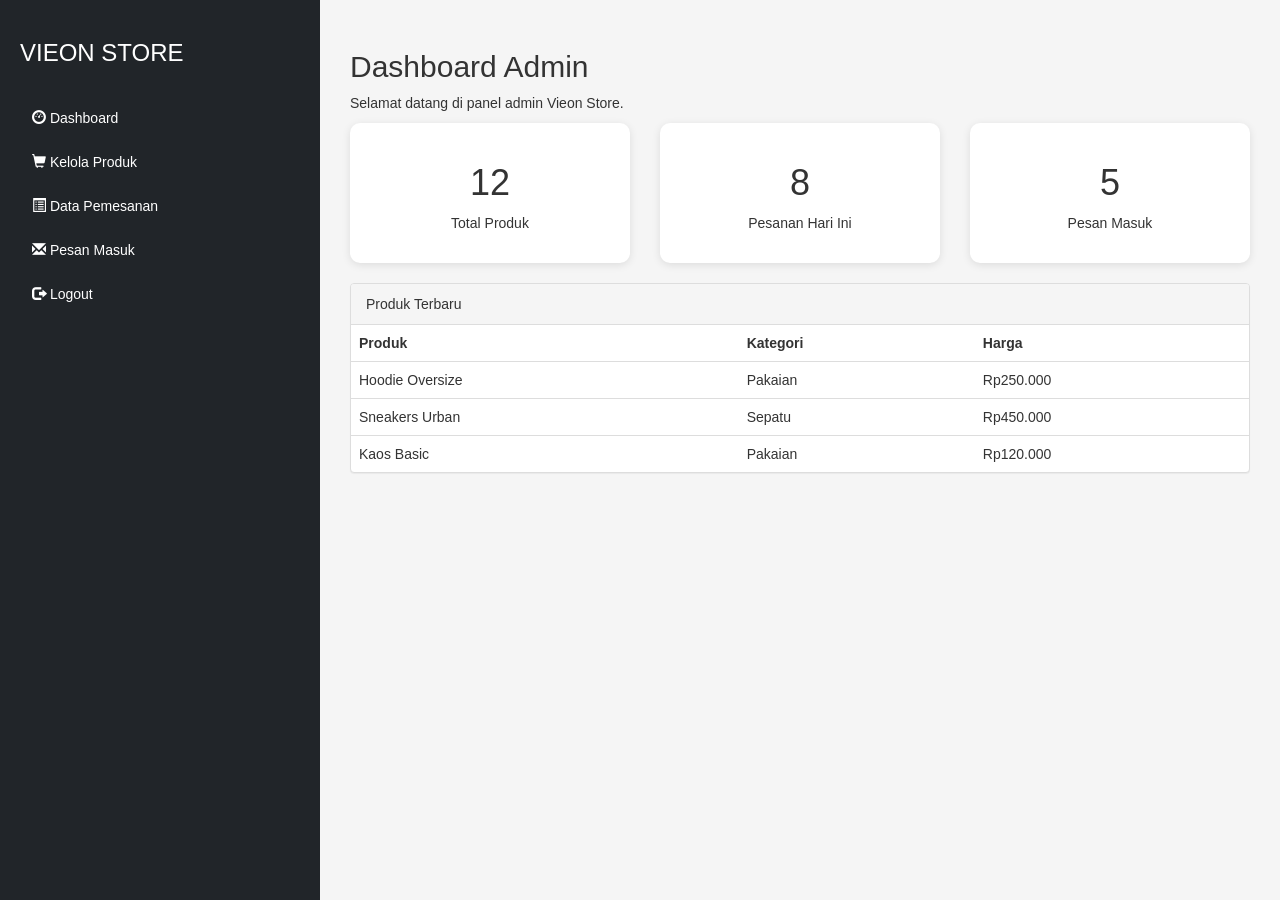
<file: admin.html>
<!DOCTYPE html>
<html>
<head>
    <title>Admin Vieon Store</title>

    <link rel="stylesheet" href="bootstrap/css/bootstrap.css">

    <style>
        body{
            background-color:#f5f5f5;
        }

        .sidebar{
            background:#212529;
            min-height:100vh;
            color:white;
            padding:20px;
        }

        .sidebar h3{
            margin-bottom:30px;
        }

        .sidebar a{
            color:white;
            display:block;
            padding:12px;
            text-decoration:none;
            border-radius:5px;
        }

        .sidebar a:hover{
            background:#D4AF37;
            color:white;
        }

        .card-admin{
            background:white;
            padding:20px;
            border-radius:10px;
            box-shadow:0 2px 8px rgba(0,0,0,0.1);
            text-align:center;
            margin-bottom:20px;
        }

        .content{
            padding:30px;
        }
    </style>

</head>
<body>

<div class="container-fluid">

    <div class="row">

        <div class="col-sm-3 sidebar">

            <h3>VIEON STORE</h3>

            <a href="#">
                <span class="glyphicon glyphicon-dashboard"></span>
                Dashboard
            </a>

            <a href="#">
                <span class="glyphicon glyphicon-shopping-cart"></span>
                Kelola Produk
            </a>

            <a href="#">
                <span class="glyphicon glyphicon-list-alt"></span>
                Data Pemesanan
            </a>

            <a href="#">
                <span class="glyphicon glyphicon-envelope"></span>
                Pesan Masuk
            </a>

            <a href="index.html">
                <span class="glyphicon glyphicon-log-out"></span>
                Logout
            </a>

        </div>

        <div class="col-sm-9 content">

            <h2>Dashboard Admin</h2>

            <p>Selamat datang di panel admin Vieon Store.</p>

            <div class="row">

                <div class="col-sm-4">

                    <div class="card-admin">

                        <h1>12</h1>

                        <p>Total Produk</p>

                    </div>

                </div>

                <div class="col-sm-4">

                    <div class="card-admin">

                        <h1>8</h1>

                        <p>Pesanan Hari Ini</p>

                    </div>

                </div>

                <div class="col-sm-4">

                    <div class="card-admin">

                        <h1>5</h1>

                        <p>Pesan Masuk</p>

                    </div>

                </div>

            </div>

            <div class="panel panel-default">

                <div class="panel-heading">

                    Produk Terbaru

                </div>

                <table class="table">

                    <tr>
                        <th>Produk</th>
                        <th>Kategori</th>
                        <th>Harga</th>
                    </tr>

                    <tr>
                        <td>Hoodie Oversize</td>
                        <td>Pakaian</td>
                        <td>Rp250.000</td>
                    </tr>

                    <tr>
                        <td>Sneakers Urban</td>
                        <td>Sepatu</td>
                        <td>Rp450.000</td>
                    </tr>

                    <tr>
                        <td>Kaos Basic</td>
                        <td>Pakaian</td>
                        <td>Rp120.000</td>
                    </tr>

                </table>

            </div>

        </div>

    </div>

</div>

</body>
</html>
</file>
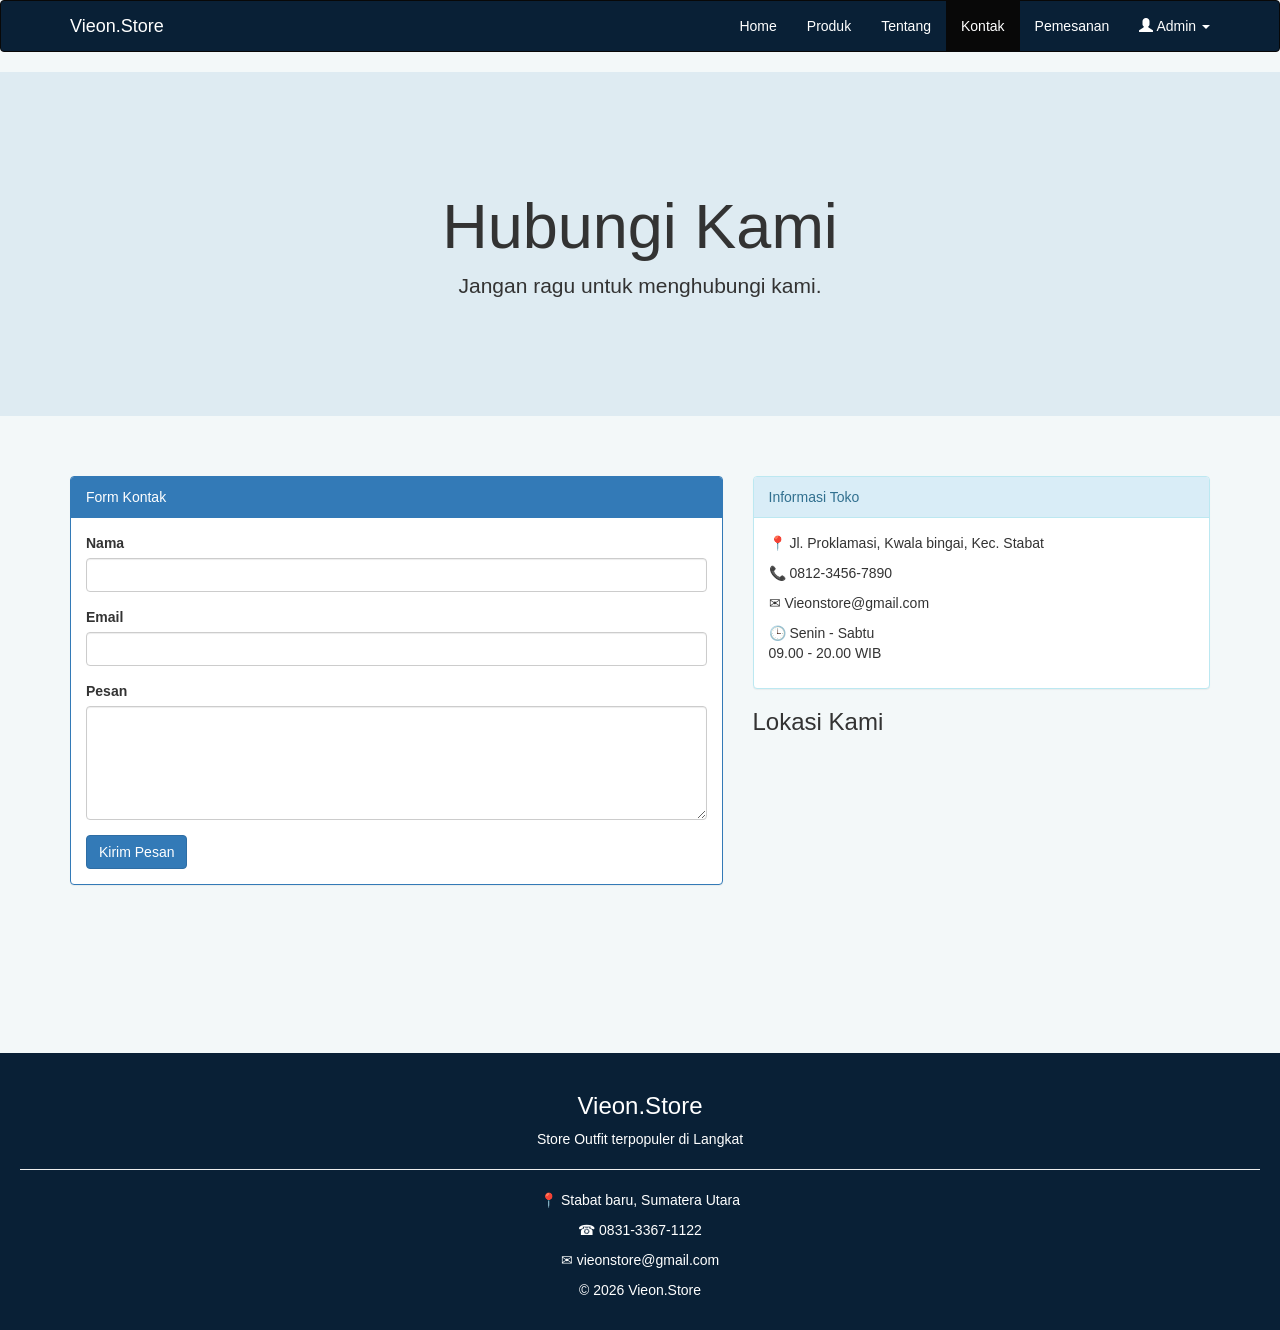
<file: kontak.html>
<!doctype html>
<html>
  <head>
    <meta charset="UTF-8" />
    <meta name="viewport" content="width=device-width, initial-scale=1.0" />
    <title>Kontak - Urban Men's Store</title>

    <link rel="stylesheet" href="bootstrap/css/bootstrap.css" />

    <link rel="stylesheet" href="style.css" />
  </head>

  <body>
    <nav class="navbar navbar-inverse">
      <div class="container">
        <div class="navbar-header">
          <button
            type="button"
            class="navbar-toggle collapsed"
            data-toggle="collapse"
            data-target="#menu"
          >
            <span class="icon-bar"></span><span class="icon-bar"></span
            ><span class="icon-bar"></span>
          </button>
          <a class="navbar-brand" href="index.html">Vieon.Store</a>
        </div>
        <div class="collapse navbar-collapse" id="menu">
          <ul class="nav navbar-nav navbar-right">
            <li><a href="index.html">Home</a></li>
            <li><a href="produk.html">Produk</a></li>
            <li><a href="tentang.html">Tentang</a></li>
            <li class="active"><a href="kontak.html">Kontak</a></li>
            <li><a href="pemesanan.html">Pemesanan</a></li>
            <ul class="nav navbar-nav navbar-right">
              <li class="dropdown">
                <a
                  href="#"
                  class="dropdown-toggle"
                  data-toggle="dropdown"
                  role="button"
                  aria-haspopup="true"
                  aria-expanded="false"
                >
                  <span
                    class="glyphicon glyphicon-user"
                    aria-hidden="true"
                  ></span>
                  Admin <span class="caret"></span
                ></a>
                <ul class="dropdown-menu">
                  <li><a href="login.html">Login </a></li>
                </ul>
              </li>
            </ul>
          </ul>
        </div>
      </div>
    </nav>

    <div class="jumbotron text-center">
      <div class="container">
        <h1>Hubungi Kami</h1>

        <p>Jangan ragu untuk menghubungi kami.</p>
      </div>
    </div>

    <div class="container">
      <div class="row">
        <div class="col-md-7">
          <div class="panel panel-primary">
            <div class="panel-heading">Form Kontak</div>

            <div class="panel-body">
              <form>
                <div class="form-group">
                  <label>Nama</label>

                  <input type="text" class="form-control" />
                </div>

                <div class="form-group">
                  <label>Email</label>

                  <input type="email" class="form-control" />
                </div>

                <div class="form-group">
                  <label>Pesan</label>

                  <textarea class="form-control" rows="5"></textarea>
                </div>

                <button class="btn btn-primary">Kirim Pesan</button>
              </form>
            </div>
          </div>
        </div>

        <div class="col-md-5">
          <div class="panel panel-info">
            <div class="panel-heading">Informasi Toko</div>

            <div class="panel-body">
              <p>📍 Jl. Proklamasi, Kwala bingai, Kec. Stabat</p>

              <p>📞 0812-3456-7890</p>

              <p>✉ Vieonstore@gmail.com</p>

              <p>
                🕒 Senin - Sabtu

                <br />

                09.00 - 20.00 WIB
              </p>
            </div>
          </div>
          <h3>Lokasi Kami</h3>

          <div class="embed-responsive embed-responsive-16by9">
            <iframe
              class="embed-responsive-item"
              src="https://www.google.com/maps?q=vieonstore&output=embed"
            ></iframe>
          </div>
        </div>
      </div>
    </div>
    

   <footer class="footer text-center">
      <h3>Vieon.Store</h3>

      <p>Store Outfit terpopuler di Langkat</p>

      <hr />

      <p>📍 Stabat baru, Sumatera Utara</p>

      <p>☎ 0831-3367-1122</p>

      <p>✉ vieonstore@gmail.com</p>
      <p>© 2026 Vieon.Store</p>
    </footer>
    <script src="bootstrap/js/jQuery.js"></script>
    <script src="bootstrap/js/bootstrap.min.js"></script>
  </body>
</html>
</file>
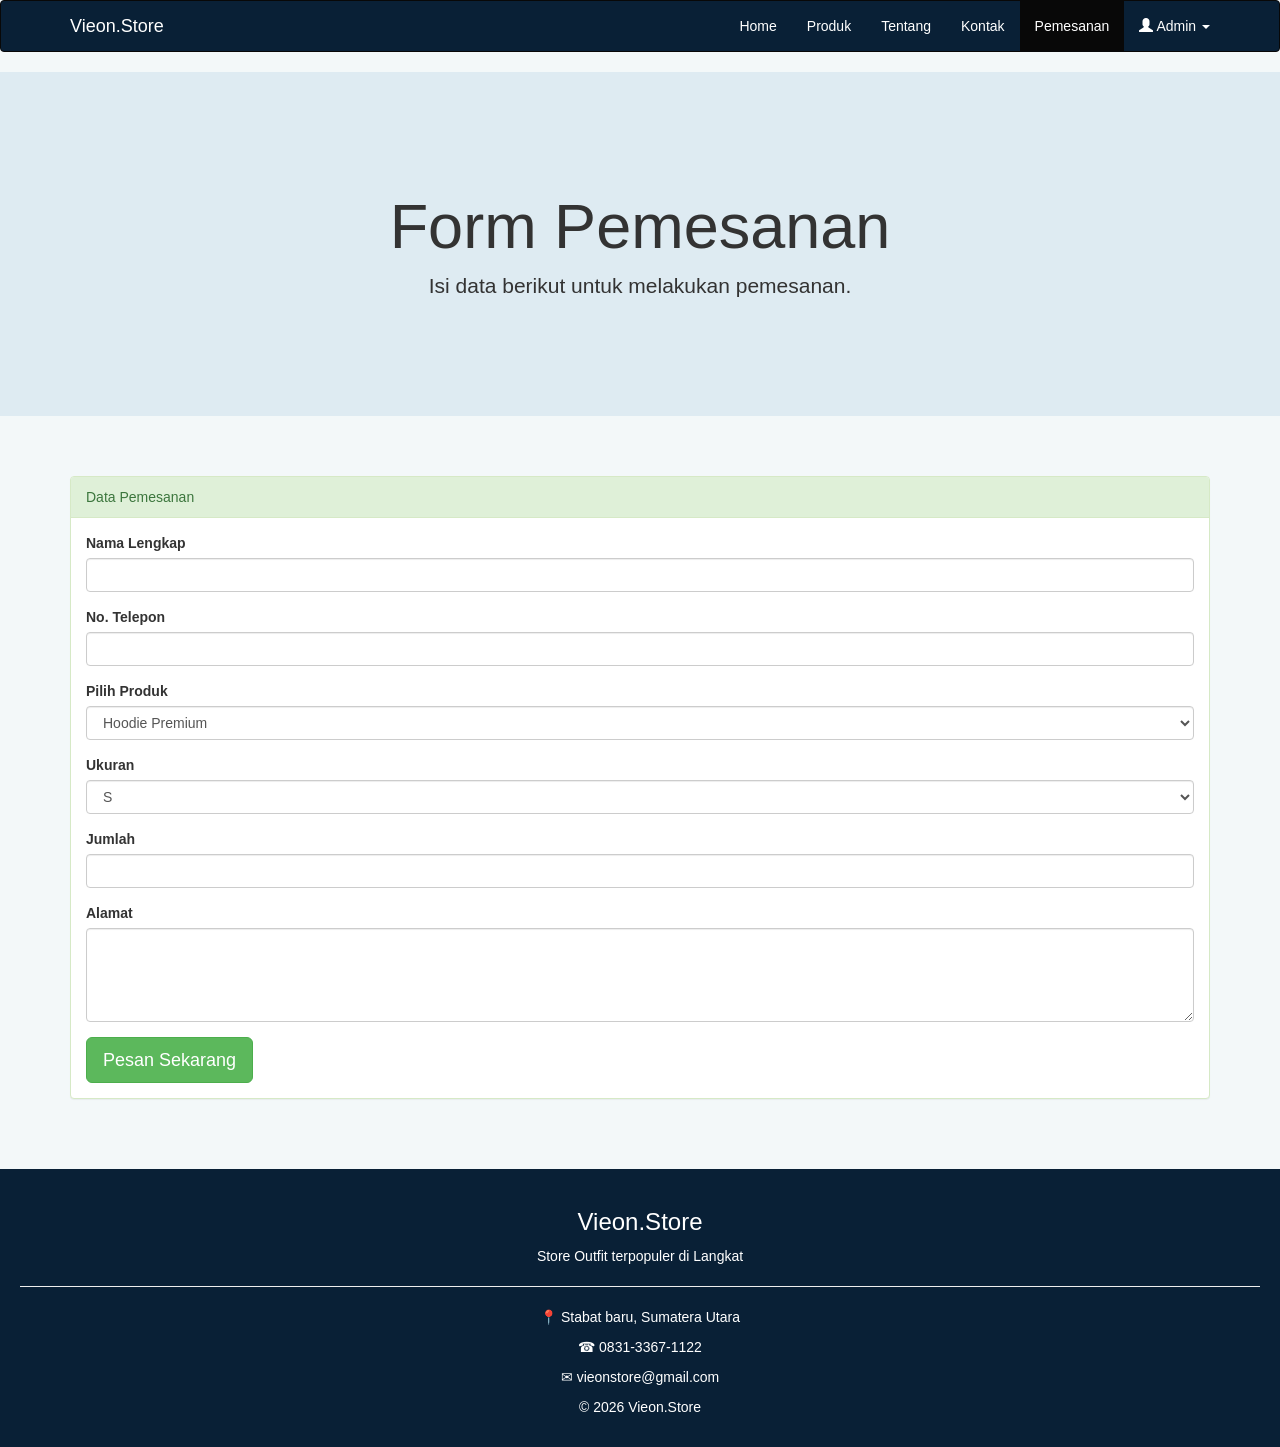
<file: pemesanan.html>
<!doctype html>
<html>
  <head>
        <meta charset="UTF-8" />
    <meta name="viewport" content="width=device-width, initial-scale=1.0" />
    <title>Pemesanan</title>

    <link rel="stylesheet" href="bootstrap/css/bootstrap.css" />

    <link rel="stylesheet" href="style.css" />
  </head>

  <body>
    <nav class="navbar navbar-inverse">
      <div class="container">
        <div class="navbar-header">
          <button
            type="button"
            class="navbar-toggle collapsed"
            data-toggle="collapse"
            data-target="#menu"
          >
            <span class="icon-bar"></span><span class="icon-bar"></span
            ><span class="icon-bar"></span>
          </button>
          <a class="navbar-brand" href="index.html">Vieon.Store</a>
        </div>
        <div class="collapse navbar-collapse" id="menu">
          <ul class="nav navbar-nav navbar-right">
            <li><a href="index.html">Home</a></li>
            <li><a href="produk.html">Produk</a></li>
            <li><a href="tentang.html">Tentang</a></li>
            <li><a href="kontak.html">Kontak</a></li>
            <li class="active"><a href="pemesanan.html">Pemesanan</a></li>
            <ul class="nav navbar-nav navbar-right">
              <li class="dropdown">
                <a
                  href="#"
                  class="dropdown-toggle"
                  data-toggle="dropdown"
                  role="button"
                  aria-haspopup="true"
                  aria-expanded="false">
                  <span
                    class="glyphicon glyphicon-user"
                    aria-hidden="true"
                  ></span>
                  Admin <span class="caret"></span
                ></a>
                <ul class="dropdown-menu">
                  <li><a href="login.html">Login</a></li>
                </ul>
              </li>
            </ul>
          </ul>
        </div>
      </div>
    </nav>

    <div class="jumbotron text-center">
      <div class="container">
        <h1>Form Pemesanan</h1>

        <p>Isi data berikut untuk melakukan pemesanan.</p>
      </div>
    </div>

    <div class="container">
      <div class="panel panel-success">
        <div class="panel-heading">Data Pemesanan</div>

        <div class="panel-body">
          <form>
            <div class="form-group">
              <label>Nama Lengkap</label>

              <input type="text" class="form-control" />
            </div>

            <div class="form-group">
              <label>No. Telepon</label>

              <input type="text" class="form-control" />
            </div>

            <div class="form-group">
              <label>Pilih Produk</label>

              <select class="form-control">
                <option>Hoodie Premium</option>

                <option>Sneakers Casual</option>

                <option>Kaos Oversize</option>

                <option>Jaket Parasut</option>

                <option>Kemeja Kalcer</option>

                <option>Sneakers Sport</option>
              </select>
            </div>

            <div class="form-group">
              <label>Ukuran</label>

              <select class="form-control">
                <option>S</option>

                <option>M</option>

                <option>L</option>

                <option>XL</option>

                <option>39</option>

                <option>40</option>

                <option>41</option>

                <option>42</option>

                <option>43</option>
              </select>
            </div>

            <div class="form-group">
              <label>Jumlah</label>

              <input type="number" class="form-control" />
            </div>

            <div class="form-group">
              <label>Alamat</label>

              <textarea class="form-control" rows="4"></textarea>
            </div>

            <button class="btn btn-success btn-lg">Pesan Sekarang</button>
          </form>
        </div>
      </div>
    </div>

   <footer class="footer text-center">
      <h3>Vieon.Store</h3>

      <p>Store Outfit terpopuler di Langkat</p>

      <hr />

      <p>📍 Stabat baru, Sumatera Utara</p>

      <p>☎ 0831-3367-1122</p>

      <p>✉ vieonstore@gmail.com</p>
      <p>© 2026 Vieon.Store</p>
    </footer>
    <script src="bootstrap/js/jQuery.js"></script>
    <script src="bootstrap/js/bootstrap.min.js"></script>
  </body>
</html>
</file>
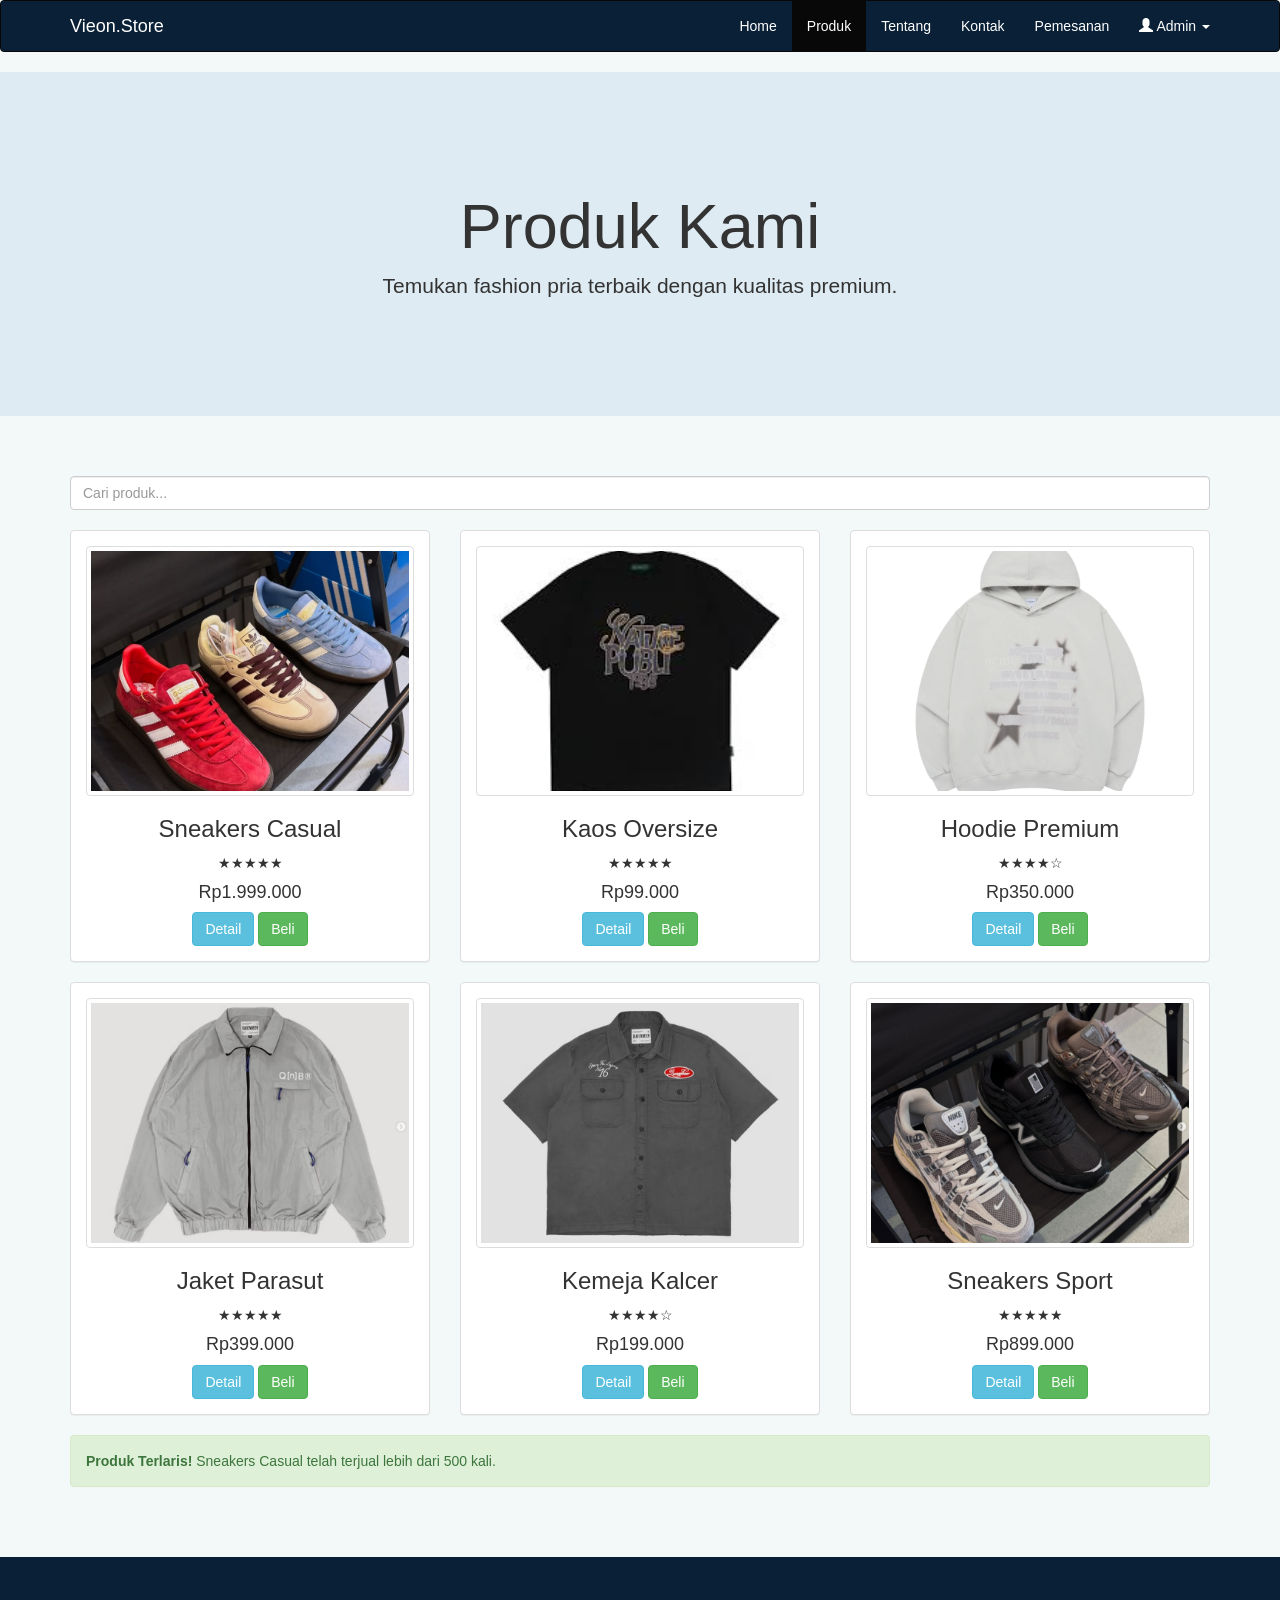
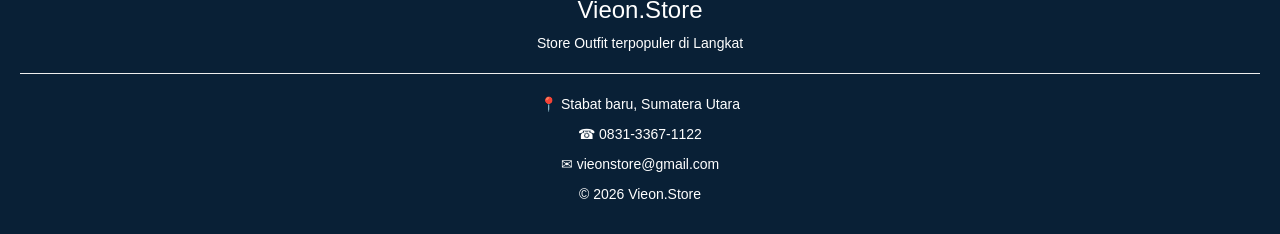
<file: produk.html>
<!doctype html>
<html>
  <head>
        <meta charset="UTF-8" />
    <meta name="viewport" content="width=device-width, initial-scale=1.0" />
    <title>Produk</title>
    <link rel="stylesheet" href="bootstrap/css/bootstrap.css" />
    <link rel="stylesheet" href="style.css" />
  </head>
  <body>
    <nav class="navbar navbar-inverse">
      <div class="container">
        <div class="navbar-header">
          <button
            type="button"
            class="navbar-toggle collapsed"
            data-toggle="collapse"
            data-target="#menu"
          >
            <span class="icon-bar"></span><span class="icon-bar"></span
            ><span class="icon-bar"></span>
          </button>
          <a class="navbar-brand" href="index.html">Vieon.Store</a>
        </div>
        <div class="collapse navbar-collapse" id="menu">
          <ul class="nav navbar-nav navbar-right">
            <li><a href="index.html">Home</a></li>
            <li class="active"><a href="produk.html">Produk</a></li>
            <li><a href="tentang.html">Tentang</a></li>
            <li><a href="kontak.html">Kontak</a></li>
            <li><a href="pemesanan.html">Pemesanan</a></li>
            <ul class="nav navbar-nav navbar-right">
              <li class="dropdown">
                <a
                  href="#"
                  class="dropdown-toggle"
                  data-toggle="dropdown"
                  role="button"
                  aria-haspopup="true"
                  aria-expanded="false">
                  <span
                    class="glyphicon glyphicon-user"
                    aria-hidden="true"
                  ></span>
                  Admin <span class="caret"></span
                ></a>
                
                <ul class="dropdown-menu">
                  <li><a href="login.html">Login</a></li>
                </ul>
              </li>
            </ul>
          </ul>
        </div>
      </div>
    </nav>
    <div class="jumbotron text-center">
      <div class="container">
        <h1>Produk Kami</h1>

        <p>Temukan fashion pria terbaik dengan kualitas premium.</p>
      </div>
    </div>

    <div class="container">
      <input
        type="text"
        id="cari"
        class="form-control"
        placeholder="Cari produk..."
        onkeyup="filterProduk()"
      />

      <br />
    </div>

    <div class="container">
      <div class="row">
        <div class="col-md-4 produk">
          <div class="panel panel-default">
            <div class="panel-body text-center">
              <img
                src="img/foto1.jpg"
                class="img-responsive img-thumbnail produk-img"
              />

              <h3>Sneakers Casual</h3>

              <p>★★★★★</p>

              <h4>Rp1.999.000</h4>

              <a href="Detail/detail.html" class="btn btn-info"> Detail </a>

              <a href="pemesanan.html" class="btn btn-success"> Beli </a>
            </div>
          </div>
        </div>

        <div class="col-md-4 produk">
          <div class="panel panel-default">
            <div class="panel-body text-center">
              <img
                src="img/images1.jpg"
                class="img-responsive img-thumbnail produk-img"
              />

              <h3>Kaos Oversize</h3>

              <p>★★★★★</p>

              <h4>Rp99.000</h4>

              <a href="Detail/detail2.html" class="btn btn-info"> Detail </a>

              <a href="pemesanan.html" class="btn btn-success"> Beli </a>
            </div>
          </div>
        </div>

        <div class="col-md-4 produk">
          <div class="panel panel-default">
            <div class="panel-body text-center">
              <img
                src="img/foto2.jpg"
                class="img-responsive img-thumbnail produk-img"
              />

              <h3>Hoodie Premium</h3>

              <p>★★★★☆</p>

              <h4>Rp350.000</h4>

              <a href="Detail/detail3.html" class="btn btn-info"> Detail </a>

              <a href="pemesanan.html" class="btn btn-success"> Beli </a>
            </div>
          </div>
        </div>

        <div class="col-md-4 produk">
          <div class="panel panel-default">
            <div class="panel-body text-center">
              <img
                src="img/fotojaket.png"
                class="img-responsive img-thumbnail produk-img"
              />

              <h3>Jaket Parasut</h3>

              <p>★★★★★</p>

              <h4>Rp399.000</h4>

              <a href="Detail/detail4.html" class="btn btn-info"> Detail </a>

              <a href="pemesanan.html" class="btn btn-success"> Beli </a>
            </div>
          </div>
        </div>

        <div class="col-md-4 produk">
          <div class="panel panel-default">
            <div class="panel-body text-center">
              <img
                src="img/fotokemeja.png"
                class="img-responsive img-thumbnail produk-img"
              />

              <h3>Kemeja Kalcer</h3>

              <p>★★★★☆</p>

              <h4>Rp199.000</h4>

              <a href="Detail/detail5.html" class="btn btn-info"> Detail </a>

              <a href="pemesanan.html" class="btn btn-success"> Beli </a>
            </div>
          </div>
        </div>

        <div class="col-md-4 produk">
          <div class="panel panel-default">
            <div class="panel-body text-center">
              <img
                src="img/fotosepatu.png"
                class="img-responsive img-thumbnail produk-img"
              />

              <h3>Sneakers Sport</h3>

              <p>★★★★★</p>

              <h4>Rp899.000</h4>

              <a href="Detail/detail6.html" class="btn btn-info"> Detail </a>

              <a href="pemesanan.html" class="btn btn-success"> Beli </a>
            </div>
          </div>
        </div>
      </div>
    </div>

    <div class="container">
      <div class="alert alert-success">
        <strong> Produk Terlaris! </strong>

        Sneakers Casual telah terjual lebih dari 500 kali.
      </div>
    </div>

<footer class="footer text-center">
      <h3>Vieon.Store</h3>

      <p>Store Outfit terpopuler di Langkat</p>

      <hr />

      <p>📍 Stabat baru, Sumatera Utara</p>

      <p>☎ 0831-3367-1122</p>

      <p>✉ vieonstore@gmail.com</p>
      <p>© 2026 Vieon.Store</p>
    </footer>

    <script>
      function filterProduk() {
        var input = document.getElementById("cari");

        var filter = input.value.toLowerCase();

        var produk = document.getElementsByClassName("produk");

        for (var i = 0; i < produk.length; i++) {
          if (produk[i].innerText.toLowerCase().indexOf(filter) > -1) {
            produk[i].style.display = "";
          } else {
            produk[i].style.display = "none";
          }
        }
      }
    </script>

    <script src="bootstrap/js/jQuery.js"></script>
    <script src="bootstrap/js/bootstrap.min.js"></script>
  </body>
</html>
</file>
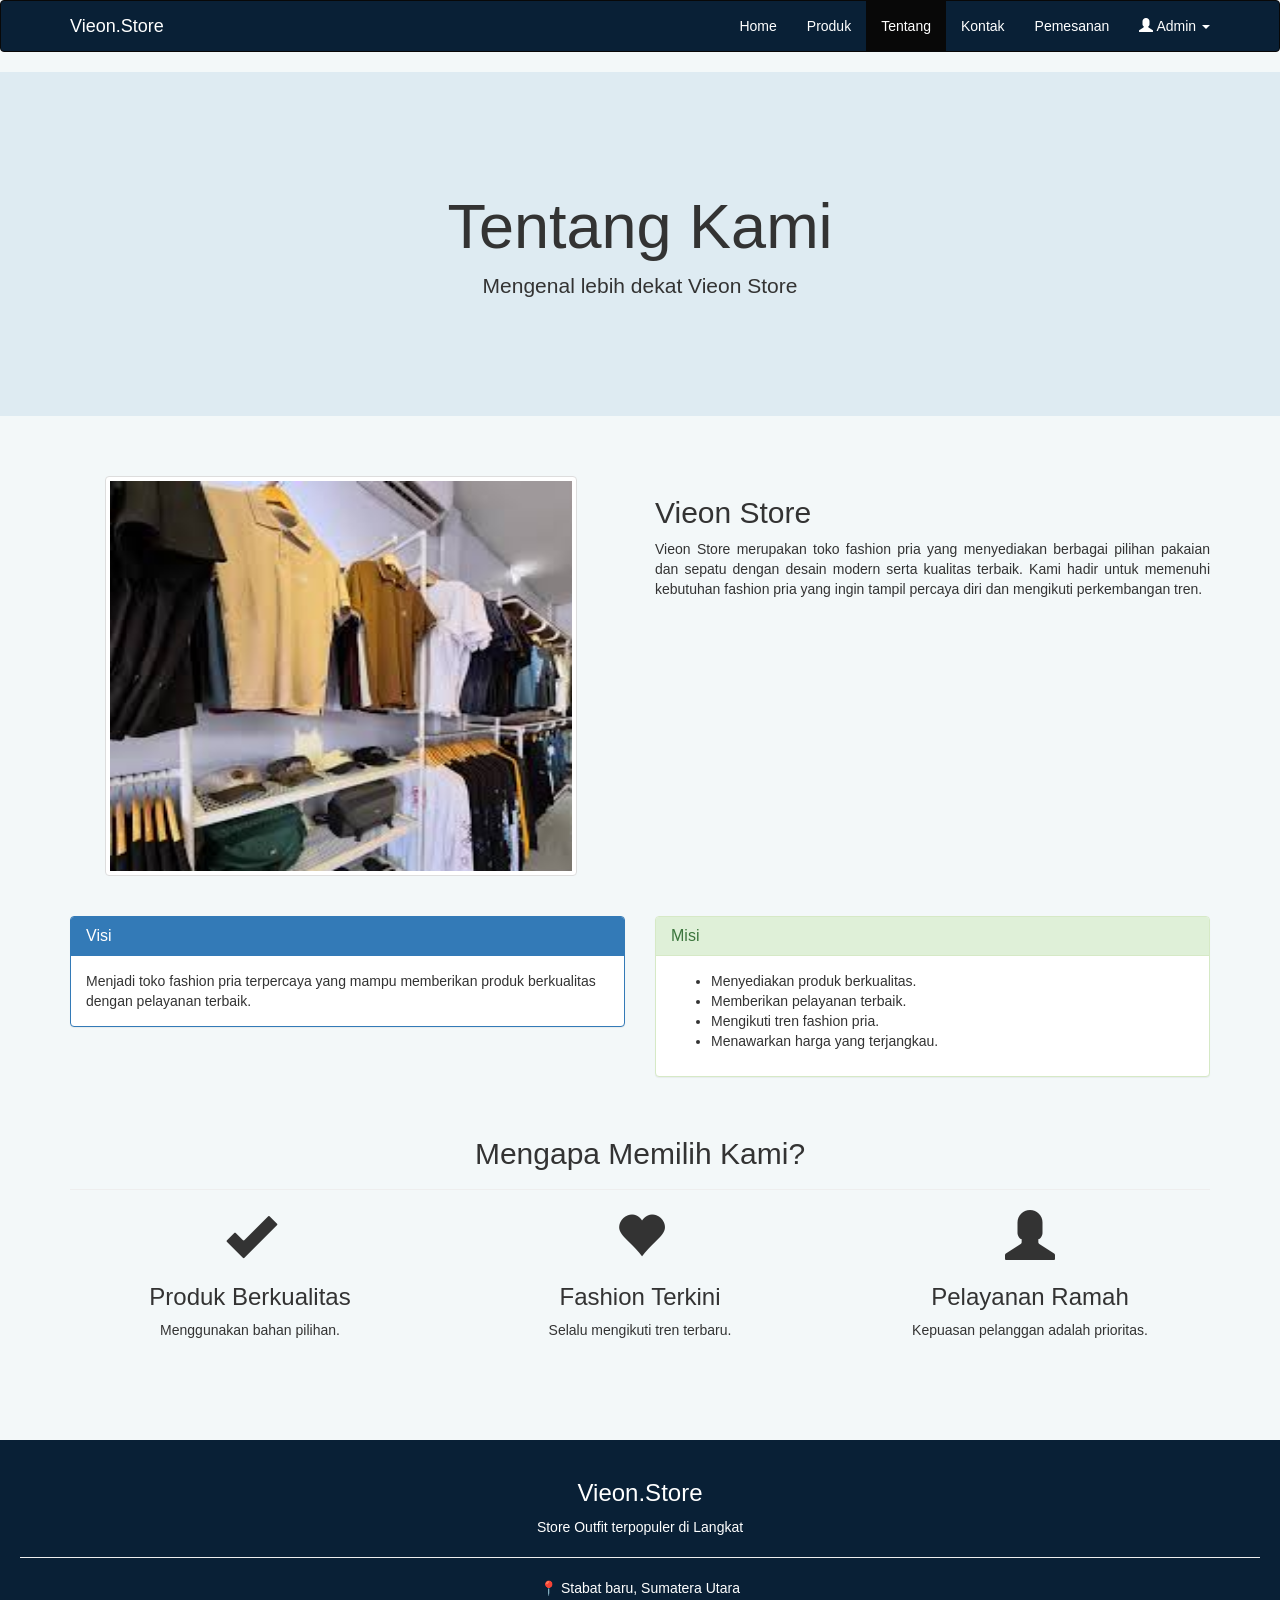
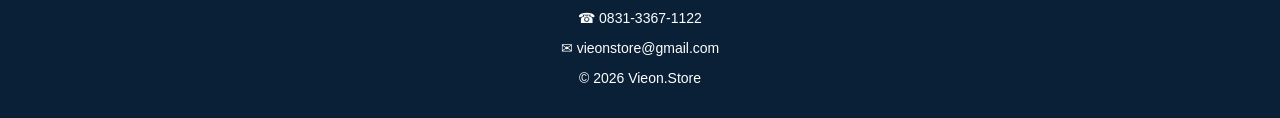
<file: tentang.html>
<!doctype html>
<html>
  <head>
    <meta charset="UTF-8" />
    <meta name="viewport" content="width=device-width, initial-scale=1.0" />
    <title>Tentang Kami</title>

    <link rel="stylesheet" href="bootstrap/css/bootstrap.css" />

    <link rel="stylesheet" href="style.css" />
  </head>

  <body>
    <nav class="navbar navbar-inverse">
      <div class="container">
        <div class="navbar-header">
          <button
            type="button"
            class="navbar-toggle collapsed"
            data-toggle="collapse"
            data-target="#menu"
          >
            <span class="icon-bar"></span><span class="icon-bar"></span
            ><span class="icon-bar"></span>
          </button>
          <a class="navbar-brand" href="index.html">Vieon.Store</a>
        </div>
        <div class="collapse navbar-collapse" id="menu">
          <ul class="nav navbar-nav navbar-right">
            <li><a href="index.html">Home</a></li>
            <li><a href="produk.html">Produk</a></li>
            <li class="active"><a href="tentang.html">Tentang</a></li>
            <li><a href="kontak.html">Kontak</a></li>
            <li><a href="pemesanan.html">Pemesanan</a></li>
            <ul class="nav navbar-nav navbar-right">
              <li class="dropdown">
                <a
                  href="#"
                  class="dropdown-toggle"
                  data-toggle="dropdown"
                  role="button"
                  aria-haspopup="true"
                  aria-expanded="false"
                >
                  <span
                    class="glyphicon glyphicon-user"
                    aria-hidden="true"
                  ></span>
                  Admin <span class="caret"></span
                ></a>
                <ul class="dropdown-menu">
                  <li><a href="login.html">Login</a></li>
                </ul>
              </li>
            </ul>
          </ul>
        </div>
      </div>
    </nav>
    <div class="jumbotron text-center">
      <div class="container">
        <h1>Tentang Kami</h1>

        <p>Mengenal lebih dekat Vieon Store</p>
      </div>
    </div>

    <div class="container">
      <div class="row">
        <div class="col-md-6 col-xs-6">
          <img src="img/tentang.jpg" class="img-responsive img-thumbnail" />
        </div>

        <div class="col-md-6">
          <h2>Vieon Store</h2>

          <p align="justify">
            Vieon Store merupakan toko fashion pria yang menyediakan berbagai
            pilihan pakaian dan sepatu dengan desain modern serta kualitas
            terbaik. Kami hadir untuk memenuhi kebutuhan fashion pria yang ingin
            tampil percaya diri dan mengikuti perkembangan tren.
          </p>
        </div>
      </div>
    </div>

    <br /><br />

    <div class="container">
      <div class="row">
        <div class="col-md-6">
          <div class="panel panel-primary">
            <div class="panel-heading">
              <h3 class="panel-title">Visi</h3>
            </div>

            <div class="panel-body">
              Menjadi toko fashion pria terpercaya yang mampu memberikan produk
              berkualitas dengan pelayanan terbaik.
            </div>
          </div>
        </div>

        <div class="col-md-6">
          <div class="panel panel-success">
            <div class="panel-heading">
              <h3 class="panel-title">Misi</h3>
            </div>

            <div class="panel-body">
              <ul>
                <li>Menyediakan produk berkualitas.</li>

                <li>Memberikan pelayanan terbaik.</li>

                <li>Mengikuti tren fashion pria.</li>

                <li>Menawarkan harga yang terjangkau.</li>
              </ul>
            </div>
          </div>
        </div>
      </div>
    </div>

    <div class="container">
      <div class="page-header">
        <h2 class="text-center">Mengapa Memilih Kami?</h2>
      </div>

      <div class="row text-center">
        <div class="col-md-4">
          <span class="glyphicon glyphicon-ok" style="font-size: 50px"></span>

          <h3>Produk Berkualitas</h3>

          <p>Menggunakan bahan pilihan.</p>
        </div>

        <div class="col-md-4">
          <span
            class="glyphicon glyphicon-heart"
            style="font-size: 50px"
          ></span>

          <h3>Fashion Terkini</h3>

          <p>Selalu mengikuti tren terbaru.</p>
        </div>

        <div class="col-md-4">
          <span class="glyphicon glyphicon-user" style="font-size: 50px"></span>

          <h3>Pelayanan Ramah</h3>

          <p>Kepuasan pelanggan adalah prioritas.</p>
        </div>
      </div>
    </div>

    <br /><br />

   <footer class="footer text-center">
      <h3>Vieon.Store</h3>

      <p>Store Outfit terpopuler di Langkat</p>

      <hr />

      <p>📍 Stabat baru, Sumatera Utara</p>

      <p>☎ 0831-3367-1122</p>

      <p>✉ vieonstore@gmail.com</p>
      <p>© 2026 Vieon.Store</p>
    </footer>

    <script src="bootstrap/js/jQuery.js"></script>
    <script src="bootstrap/js/bootstrap.min.js"></script>
  </body>
</html>
</file>
<file: style.css>
.navbar {
  background-color: #092036;
  position: sticky;
  top: 0;
  z-index: 1000;
}

body {
  background: rgb(243, 248, 249);
}
.navbar-inverse .navbar-brand {
  color: white;
}

.panel {
  transition: 0.3s;
}

.panel:hover {
  box-shadow: 0 0 10px #ccc;
  transform: translateY(-5px);
}
.footer {
  background: #222;
  color: #fff;
  padding: 20px;
}
.produk-card {
  min-height: 220px;
}

.jumbotron {
  padding: 100px 0;
  margin-bottom: 60px;
  background-color: #deebf2;
}

.footer {
  background: #092036;
  color: white;
  padding: 20px;
  margin-top: 50px;
}

.produk-img {
  width: 100%;
  height: 250px;
  object-fit: cover;
}

.col-md-6 img {
  width: 85%;
  margin-left: 35px;
  height: 400px;
}

.col-md-5 img {
  width: 85%;
  height: 400px;
}

.navbar-inverse .navbar-nav > li > a {
  color: #ffffff;
}
</file>
<file: bootstrap/plugins/ckeditor/samples/css/samples.css>
/**
 * @license Copyright (c) 2003-2018, CKSource - Frederico Knabben. All rights reserved.
 * For licensing, see LICENSE.md or https://ckeditor.com/legal/ckeditor-oss-license
 */
@media (max-width: 900px) {
  .global-is-mobile-hidden {
    display: none !important;
  }
}
article,
aside,
details,
figcaption,
figure,
footer,
header,
hgroup,
main,
menu,
nav,
section {
  display: block;
}
body,
html {
  margin: 0;
  padding: 0;
  font: 16px / 1.8 Arial, 'Helvetica Neue', Helvetica, sans-serif;
  font-weight: 300;
  color: #575757;
}
.grid-width-10 {
  width: 10%;
}
.grid-width-20 {
  width: 20%;
}
.grid-width-30 {
  width: 30%;
}
.grid-width-40 {
  width: 40%;
}
.grid-width-50 {
  width: 50%;
}
.grid-width-60 {
  width: 60%;
}
.grid-width-70 {
  width: 70%;
}
.grid-width-80 {
  width: 80%;
}
.grid-width-90 {
  width: 90%;
}
.grid-width-100 {
  width: 100%;
}
@media (max-width: 900px) {
  .grid-width-10,
  .grid-width-20,
  .grid-width-30,
  .grid-width-40,
  .grid-width-50,
  .grid-width-60,
  .grid-width-70,
  .grid-width-80,
  .grid-width-90,
  .grid-width-100 {
    width: 100%;
  }
}
*[class*="grid-width"] {
  -webkit-box-sizing: border-box;
  -moz-box-sizing: border-box;
  box-sizing: border-box;
  padding-left: 4%;
  padding-right: 4%;
  float: left;
}
*[class*="grid-width"]:after,
.grid-container:after,
*[class*="grid-width"]:before,
.grid-container:before {
  content: '';
  display: block;
  overflow: hidden;
  visibility: hidden;
  font-size: 0;
  line-height: 0;
  width: 0;
  height: 0;
}
*[class*="grid-width"]:after,
.grid-container:after {
  clear: both;
}
.grid-container {
  -webkit-box-sizing: border-box;
  -moz-box-sizing: border-box;
  box-sizing: border-box;
  margin-left: auto;
  margin-right: auto;
}
.grid-container-nested *[class*="grid-width"]:first-child {
  padding-left: 0;
}
.grid-container-nested *[class*="grid-width"]:last-child {
  padding-right: 0;
}
@media (max-width: 900px) {
  .grid-container-nested *[class*="grid-width"]:first-child {
    padding-left: 4%;
  }
  .grid-container-nested *[class*="grid-width"]:last-child {
    padding-right: 4%;
  }
}
.header-a {
  min-height: 140px;
  overflow: hidden;
}
.header-a .header-a-logo {
  margin: 40px 0 0;
}
@media (max-width: 900px) {
  .header-a .header-a-logo {
    text-align: center;
  }
}
.header-a .header-a-logo img {
  border: transparent;
}
.navigation-a {
  height: 30px;
  background: #3D3D3D;
  position: absolute;
  left: 0;
  right: 0;
  top: 0;
  padding: 0;
  overflow: hidden;
}
@media (max-width: 900px) {
  .navigation-a {
    text-align: center;
  }
}
.navigation-a ul {
  list-style: none;
  margin: 0;
  overflow: hidden;
}
.navigation-a ul li,
.navigation-a ul li a {
  display: inline-block;
}
@media (max-width: 900px) {
  .navigation-a ul {
    width: auto;
    text-overflow: ellipsis;
    white-space: nowrap;
    display: inline-block;
    float: none;
  }
  .navigation-a ul:before,
  .navigation-a ul:after {
    display: none;
  }
}
.navigation-a ul.navigation-a-left {
  text-align: left;
}
@media (max-width: 900px) {
  .navigation-a ul.navigation-a-left {
    padding-right: 0;
  }
}
.navigation-a ul.navigation-a-right {
  text-align: right;
}
@media (max-width: 900px) {
  .navigation-a ul.navigation-a-right {
    padding-left: 23px;
  }
}
.navigation-a ul li + li {
  margin-left: 23px;
}
.navigation-a ul li a {
  font-size: 10px;
  font-size: 0.625rem;
  line-height: 18px;
  line-height: 1.13rem;
  line-height: 30px;
  float: left;
  color: #ddd;
  font-weight: bold;
  text-decoration: none;
  text-transform: uppercase;
}
.navigation-a ul li a:hover {
  cursor: pointer;
  color: #fff;
}
.icon-navigation-a-github:before,
.icon-navigation-a-github:after {
  background-image: url("[data-uri]");
}
.navigation-b {
  text-align: right;
  margin: 52px 0 0;
  overflow: visible;
}
@media (max-width: 900px) {
  .navigation-b {
    text-align: center;
    margin-top: 20px;
    padding: 0;
  }
}
.navigation-b ul {
  padding: 0;
  list-style: none;
  margin: 0;
  overflow: visible;
}
.navigation-b ul li,
.navigation-b ul li a {
  display: inline-block;
}
@media (max-width: 900px) {
  .navigation-b ul {
    display: table;
    width: 100%;
    padding-bottom: 1.5em;
  }
}
@media (max-width: 900px) {
  .navigation-b ul li {
    display: table-row;
  }
}
.navigation-b ul li + li {
  margin-left: 20px;
}
@media (max-width: 900px) {
  .navigation-b ul li + li {
    margin-left: 0;
  }
}
.navigation-b ul li a {
  -webkit-box-sizing: border-box;
  -moz-box-sizing: border-box;
  box-sizing: border-box;
  text-transform: uppercase;
  text-decoration: none;
  outline: none;
}
@media (max-width: 900px) {
  .navigation-b ul li a {
    width: 100%;
    -webkit-border-radius: 0;
    -webkit-background-clip: padding-box;
    -moz-border-radius: 0;
    -moz-background-clip: padding;
    border-radius: 0;
    background-clip: padding-box;
  }
}
.footer-a {
  font-size: 13px;
  font-size: 0.8125rem;
  line-height: 23.4px;
  line-height: 1.46rem;
  padding-top: 2.25em;
  padding-bottom: 2.25em;
  overflow: hidden;
  color: #8a8a8a;
}
.footer-a a {
  color: #0287D0;
  text-decoration: none;
  border-bottom: 1px dotted #0287D0;
}
.footer-a a:hover {
  color: #0277b7;
}
.footer-a p {
  margin: 0;
  display: inline-block;
  text-align: center;
}
.content {
  font-size: 14px;
  font-size: 0.875rem;
  line-height: 25.2px;
  line-height: 1.57rem;
  overflow: hidden;
  padding-top: 1.5em;
  padding-bottom: 1.5em;
}
.content p {
  margin: 0.75em 0;
}
.content ul,
.content ol,
.content pre,
.content blockquote,
.content textarea:not([class^="cke"]),
.content .cke {
  margin: 1.875em 0;
}
.content code,
.content kbd {
  -webkit-border-radius: 3px;
  -webkit-background-clip: padding-box;
  -moz-border-radius: 3px;
  -moz-background-clip: padding;
  border-radius: 3px;
  background-clip: padding-box;
  padding: 3px 4px;
}
.content pre,
.content code,
.content kbd,
.content blockquote {
  background: #f5f5f5;
}
.content blockquote,
.content pre {
  background: none;
  border-left: 4px solid #0287D0;
  padding: 1.5em 2.25em;
}
.content p a,
.content ul a,
.content ol a,
.content blockquote a,
.content h1 a,
.content h2 a,
.content h3 a,
.content h4 a,
.content h5 a {
  color: #0287D0;
  text-decoration: none;
  border-bottom: 1px dotted #0287D0;
}
.content p a:hover,
.content ul a:hover,
.content ol a:hover,
.content blockquote a:hover,
.content h1 a:hover,
.content h2 a:hover,
.content h3 a:hover,
.content h4 a:hover,
.content h5 a:hover {
  color: #0277b7;
}
.content h1,
.content h2,
.content h3,
.content h4,
.content h5 {
  color: #000;
  font-weight: 100;
}
.content h1 code,
.content h2 code,
.content h3 code,
.content h4 code,
.content h5 code,
.content h1 kbd,
.content h2 kbd,
.content h3 kbd,
.content h4 kbd,
.content h5 kbd {
  font-size: inherit;
}
.content h1 a.content-heading-anchor,
.content h2 a.content-heading-anchor,
.content h3 a.content-heading-anchor,
.content h4 a.content-heading-anchor,
.content h5 a.content-heading-anchor {
  font-weight: 100;
  vertical-align: middle;
  opacity: 0;
  border: 0;
}
.content h1:hover a.content-heading-anchor,
.content h2:hover a.content-heading-anchor,
.content h3:hover a.content-heading-anchor,
.content h4:hover a.content-heading-anchor,
.content h5:hover a.content-heading-anchor {
  opacity: 1;
}
.content h1:target a,
.content h2:target a,
.content h3:target a,
.content h4:target a,
.content h5:target a {
  -webkit-animation: targetLinkOpacity 0.5s linear alternate;
  -moz-animation: targetLinkOpacity 0.5s linear alternate;
  -o-animation: targetLinkOpacity 0.5s linear alternate;
  animation: targetLinkOpacity 0.5s linear alternate;
  opacity: 1;
}
.content input,
.content select,
.content textarea:not([class^="cke"]) {
  -webkit-border-radius: 3px;
  -webkit-background-clip: padding-box;
  -moz-border-radius: 3px;
  -moz-background-clip: padding;
  border-radius: 3px;
  background-clip: padding-box;
  -webkit-box-shadow: inset 0 1px 1px rgba(0, 0, 0, 0.08);
  -moz-box-shadow: inset 0 1px 1px rgba(0, 0, 0, 0.08);
  box-shadow: inset 0 1px 1px rgba(0, 0, 0, 0.08);
  font: inherit;
  color: inherit;
  border: 1px solid #D9D9D9;
  padding: .2em .5em;
}
.content input:focus,
.content select:focus,
.content textarea:not([class^="cke"]):focus {
  border-color: #66afe9;
  outline: 0;
  -webkit-box-shadow: inset 0 1px 1px rgba(0, 0, 0, 0.08), 0 0 8px #93c6ef;
  -moz-box-shadow: inset 0 1px 1px rgba(0, 0, 0, 0.08), 0 0 8px #93c6ef;
  box-shadow: inset 0 1px 1px rgba(0, 0, 0, 0.08), 0 0 8px #93c6ef;
}
.content abbr {
  border-bottom: 1px dotted #666;
  cursor: pointer;
}
.content blockquote {
  font-style: italic;
  font-family: Georgia, Times, "Times New Roman", serif;
  font-size: 16px;
  font-size: 1rem;
  line-height: 28.8px;
  line-height: 1.8rem;
}
.content em {
  font-style: italic;
}
.content h1 {
  font-size: 36px;
  font-size: 2.25rem;
  line-height: 64.8px;
  line-height: 4.05rem;
  margin: 1.125em 0 0;
}
.content h2 {
  font-size: 27.2px;
  font-size: 1.7rem;
  line-height: 48.96px;
  line-height: 3.06rem;
  margin: 0.9em 0 0;
}
.content h3 {
  font-size: 24px;
  font-size: 1.5rem;
  line-height: 43.2px;
  line-height: 2.7rem;
  font-weight: 500;
  margin: 0.75em 0 0;
}
.content h4 {
  font-size: 19.2px;
  font-size: 1.2rem;
  line-height: 34.56px;
  line-height: 2.16rem;
  font-weight: 500;
  margin: 0.75em 0 0;
}
.content h5 {
  font-size: 17.6px;
  font-size: 1.1rem;
  line-height: 31.68px;
  line-height: 1.98rem;
  font-weight: 500;
  margin: 0.75em 0 0;
}
.content hr {
  border: 0;
  border-top: 4px solid #D9D9D9;
  margin: 1.5em 0;
}
.content input[type="text"] {
  height: 1.8em;
  line-height: 1.8em;
}
.content input[type="button"] {
  -webkit-appearance: button;
  -moz-appearance: button;
  appearance: button;
}
.content kbd {
  font-size: 12px;
  font-size: 0.75rem;
  line-height: 21.6px;
  line-height: 1.35rem;
  font-family: Arial, 'Helvetica Neue', Helvetica, sans-serif;
  padding: 2px 6px;
  -webkit-box-shadow: 0 0 4px #fff inset, 0 2px 0 #D9D9D9;
  -moz-box-shadow: 0 0 4px #fff inset, 0 2px 0 #D9D9D9;
  box-shadow: 0 0 4px #fff inset, 0 2px 0 #D9D9D9;
}
.content p img {
  vertical-align: middle;
}
.content p pre {
  padding: 1.5em;
}
.content pre {
  padding: 0;
  border: 0;
  tab-size: 4;
  -o-tab-size: 4;
  -moz-tab-size: 4;
}
.content pre,
.content code {
  font-size: 11.89px;
  font-size: 0.743rem;
  line-height: 21.4px;
  line-height: 1.34rem;
  font-family: Consolas, Menlo, Monaco, Lucida Console, Liberation Mono, DejaVu Sans Mono, Bitstream Vera Sans Mono, Courier New, monospace, serif;
}
.content pre a,
.content code a {
  border: 0;
}
.content pre code {
  padding: 0.75em;
  display: block;
}
.content strong {
  color: #000;
}
.content ul ul,
.content ol ul,
.content ul ol,
.content ol ol {
  margin: 0.75em 0;
}
.content ul li,
.content ol li {
  font-size: 14px;
  font-size: 0.875rem;
  line-height: 30.24px;
  line-height: 1.89rem;
}
.content textarea:not([class^="cke"]) {
  width: 100%;
}
.content div.todo {
  border: 2px dotted #444;
  padding: 10px;
  margin: 60px 0 10px 0;
  /* Remove me some day */
}
.content div.todo:before {
  content: "TODO";
  font-weight: bold;
}
body a.button-a,
body button.button-a,
body input.button-a {
  -webkit-border-radius: 3px;
  -webkit-background-clip: padding-box;
  -moz-border-radius: 3px;
  -moz-background-clip: padding;
  border-radius: 3px;
  background-clip: padding-box;
  font-size: 14px;
  font-size: 0.875rem;
  line-height: 25.2px;
  line-height: 1.57rem;
  height: 36px;
  line-height: 36px;
  padding: 0 1.1em;
  font-weight: 700;
  color: #3e3e3e;
  white-space: nowrap;
  text-decoration: none;
  display: inline-block;
  cursor: pointer;
  border: 0;
  vertical-align: middle;
  margin: 1px 0;
  background: transparent;
}
body a.button-a.icon-pos-left,
body button.button-a.icon-pos-left,
body input.button-a.icon-pos-left {
  padding-left: .8em;
}
body a.button-a.icon-pos-right,
body button.button-a.icon-pos-right,
body input.button-a.icon-pos-right {
  padding-right: .8em;
}
body a.button-a.button-a-no-text,
body button.button-a.button-a-no-text,
body input.button-a.button-a-no-text {
  -webkit-border-radius: 100px;
  -webkit-background-clip: padding-box;
  -moz-border-radius: 100px;
  -moz-background-clip: padding;
  border-radius: 100px;
  background-clip: padding-box;
  width: 36px;
  padding: 0;
  text-indent: -999px;
  overflow: hidden;
  position: relative;
  text-align: center;
}
body a.button-a.button-a-no-text:before,
body button.button-a.button-a-no-text:before,
body input.button-a.button-a-no-text:before {
  position: absolute;
  left: 50%;
  top: 50%;
  margin: -9px 0 0 -9px;
}
@media (max-width: 900px) {
  body a.button-a.button-a-mobile-collapsed,
  body button.button-a.button-a-mobile-collapsed,
  body input.button-a.button-a-mobile-collapsed {
    -webkit-border-radius: 100px;
    -webkit-background-clip: padding-box;
    -moz-border-radius: 100px;
    -moz-background-clip: padding;
    border-radius: 100px;
    background-clip: padding-box;
    width: 36px;
    padding: 0;
    text-indent: -999px;
    overflow: hidden;
    position: relative;
    text-align: center;
  }
  body a.button-a.button-a-mobile-collapsed:before,
  body button.button-a.button-a-mobile-collapsed:before,
  body input.button-a.button-a-mobile-collapsed:before {
    position: absolute;
    left: 50%;
    top: 50%;
    margin: -9px 0 0 -9px;
  }
  body a.button-a.button-a-mobile-collapsed:before,
  body button.button-a.button-a-mobile-collapsed:before,
  body input.button-a.button-a-mobile-collapsed:before {
    position: absolute;
    left: 50%;
    top: 50%;
    margin: -9px 0 0 -9px;
  }
}
body a.button-a:active,
body button.button-a:active,
body input.button-a:active,
body a.button-a:hover,
body button.button-a:hover,
body input.button-a:hover {
  color: #fff;
  background: #0277b7;
}
body a.button-a:focus,
body button.button-a:focus,
body input.button-a:focus {
  border-color: #66afe9;
  outline: 0;
  -webkit-box-shadow: inset 0 1px 1px rgba(0, 0, 0, 0.075), 0 0 8px #93c6ef;
  -moz-box-shadow: inset 0 1px 1px rgba(0, 0, 0, 0.075), 0 0 8px #93c6ef;
  box-shadow: inset 0 1px 1px rgba(0, 0, 0, 0.075), 0 0 8px #93c6ef;
}
body a.button-a-soft,
body button.button-a-soft,
body input.button-a-soft {
  background: #e7e7e7;
}
body a.button-a-soft:active,
body button.button-a-soft:active,
body input.button-a-soft:active,
body a.button-a-soft:hover,
body button.button-a-soft:hover,
body input.button-a-soft:hover {
  color: #3e3e3e;
  background: #cecece;
}
body a.button-a-background,
body button.button-a-background,
body input.button-a-background,
body a.navigation-b ul li a:hover,
body button.navigation-b ul li a:hover,
body input.navigation-b ul li a:hover {
  color: #fff;
  background: #0287D0;
}
body a.button-a-background:active,
body button.button-a-background:active,
body input.button-a-background:active,
body a.button-a-background:hover,
body button.button-a-background:hover,
body input.button-a-background:hover,
body a.navigation-b ul li a:hover:active,
body button.navigation-b ul li a:hover:active,
body input.navigation-b ul li a:hover:active,
body a.navigation-b ul li a:hover:hover,
body button.navigation-b ul li a:hover:hover,
body input.navigation-b ul li a:hover:hover {
  color: #fff;
  background: #0277b7;
}
.balloon-a {
  font-size: 12px;
  font-size: 0.75rem;
  line-height: 21.6px;
  line-height: 1.35rem;
  -webkit-border-radius: 3px;
  -webkit-background-clip: padding-box;
  -moz-border-radius: 3px;
  -moz-background-clip: padding;
  border-radius: 3px;
  background-clip: padding-box;
  border-bottom: 3px solid #d4d4d4;
  background: #ebebeb;
  display: inline-block;
  white-space: nowrap;
  padding: .4em 1.2em .2em;
  font-weight: 700;
  position: relative;
  z-index: 1000;
  text-transform: none;
  color: #575757;
}
.balloon-a:hover {
  color: #575757;
}
.balloon-a:before {
  content: '';
  width: 0;
  height: 0;
  border-style: solid;
  position: absolute;
}
.balloon-a-ne:before,
.balloon-a-nw:before {
  top: -13px;
  border-width: 0 9px 15.6px 9px;
  border-color: transparent transparent #ebebeb transparent;
}
.balloon-a-se:before,
.balloon-a-sw:before {
  bottom: -13px;
  border-width: 15.6px 9px 0 9px;
  border-color: #ebebeb transparent transparent transparent;
}
.balloon-a-nw:before,
.balloon-a-sw:before {
  left: 20px;
}
.balloon-a-ne:before,
.balloon-a-se:before {
  right: 20px;
}
.icon-pos-left:before,
.icon-pos-right:after {
  content: '';
  display: inline-block;
  width: 18px;
  height: 18px;
  vertical-align: middle;
  background-repeat: no-repeat;
}
.icon-pos-left:before {
  margin-right: 10px;
}
.icon-pos-right:after {
  margin-left: 10px;
}
.icon-download:before,
.icon-download:after {
  background-image: url("[data-uri]");
}
.icon-question-mark:before,
.icon-question-mark:after {
  background-image: url("[data-uri]");
}
.icon-close:before,
.icon-close:after {
  background-image: url("[data-uri]");
}
.ie8 .switch > * {
  vertical-align: middle;
}
.ie8 .switch input[type="radio"] {
  margin: 0 0.25em;
  display: inline-block;
}
.ie8 .switch label {
  margin-left: 0 !important;
  margin-right: 0 !important;
}
.ie8 .switch label[data-for="1"] {
  float: left;
}
.ie8 .switch label[data-for="2"] {
  float: right;
}
.ie8 .switch .switch-inner {
  display: none;
}
.switch {
  font-size: 14px;
  font-size: 0.875rem;
  line-height: 25.2px;
  line-height: 1.57rem;
  font-weight: bold;
  background-color: #0287D0;
  overflow: hidden;
  display: inline-block;
  padding: 0.75em 0.25em;
  color: #fff;
  -webkit-border-radius: 3px;
  -webkit-background-clip: padding-box;
  -moz-border-radius: 3px;
  -moz-background-clip: padding;
  border-radius: 3px;
  background-clip: padding-box;
  position: relative;
}
.switch input[type="radio"] {
  display: none;
}
.switch label {
  position: relative;
  z-index: 2;
  float: left;
  cursor: pointer;
  padding: 0 0.75em;
}
.switch label:hover {
  text-decoration: underline;
}
.switch .switch-inner {
  float: left;
  background-color: #FFF;
  height: 1.5em;
  width: 4.125em;
  padding: 2px;
  margin: 0 0.25em;
  -webkit-border-radius: 5.5px;
  -webkit-background-clip: padding-box;
  -moz-border-radius: 5.5px;
  -moz-background-clip: padding;
  border-radius: 5.5px;
  background-clip: padding-box;
}
.switch .switch-inner .handler {
  overflow: hidden;
  position: relative;
  display: block;
  height: 1.5em;
  width: 1.5em;
  background: #027dc1;
  -webkit-border-radius: 4.5px;
  -webkit-background-clip: padding-box;
  -moz-border-radius: 4.5px;
  -moz-background-clip: padding;
  border-radius: 4.5px;
  background-clip: padding-box;
}
.switch .switch-inner .handler:before {
  content: '';
  display: block;
  position: absolute;
  top: 0;
  right: 0;
  bottom: 3px;
  left: 0;
  background-color: #0291df;
  -webkit-border-bottom-left-radius: 4.5px;
  -moz-border-radius-bottomleft: 4.5px;
  border-bottom-left-radius: 4.5px;
  -webkit-border-bottom-right-radius: 4.5px;
  -webkit-background-clip: padding-box;
  -moz-border-radius-bottomright: 4.5px;
  -moz-background-clip: padding;
  border-bottom-right-radius: 4.5px;
  background-clip: padding-box;
}
.switch:hover .switch-inner .handler:before {
  background: #029ef3;
}
.switch input[data-num="2"]:checked ~ .switch-inner > .handler {
  margin-left: auto;
}
.switch input[data-num="2"]:checked ~ label[data-for="1"] {
  padding-right: 5.125em;
  margin-right: -4.375em;
}
.switch input[data-num="1"]:checked ~ label[data-for="2"] {
  padding-left: 5.125em;
  margin-left: -4.375em;
}
.toggler {
  -webkit-user-select: none;
  -moz-user-select: none;
  -ms-user-select: none;
  user-select: none;
}
.toggler label {
  cursor: pointer;
}
.toggler [data-collapse] {
  display: inherit;
}
.toggler [data-expand] {
  display: none;
}
.toggler.collapsed [data-collapse] {
  display: none;
}
.toggler.collapsed [data-expand] {
  display: inherit;
}
.toggler-container {
  overflow: hidden;
}
.toggler-container.collapsed {
  height: 0;
}
.icon-toggler-expanded:before,
.icon-toggler-collapsed:before,
.icon-toggler-expanded:after,
.icon-toggler-collapsed:after {
  background-image: url("[data-uri]");
}
.icon-toggler-expanded.icon-light:before,
.icon-toggler-collapsed.icon-light:before,
.icon-toggler-expanded.icon-light:after,
.icon-toggler-collapsed.icon-light:after {
  background-image: url("[data-uri]");
}
.icon-toggler-expanded:before,
.icon-toggler-expanded:after {
  background-position: top left;
}
.icon-toggler-collapsed:before,
.icon-toggler-collapsed:after {
  background-position: bottom left;
}
.modal {
  padding: 20px;
  border-radius: 3px;
  background-color: white;
  max-width: 700px;
  -webkit-box-sizing: border-box;
  -moz-box-sizing: border-box;
  box-sizing: border-box;
  width: 80% !important;
  top: 50% !important;
  -webkit-transform: translate(-50%, -50%) !important;
  -moz-transform: translate(-50%, -50%) !important;
  -ms-transform: translate(-50%, -50%) !important;
  -o-transform: translate(-50%, -50%) !important;
  transform: translate(-50%, -50%) !important;
}
.modal-close {
  -webkit-border-radius: 100px;
  -webkit-background-clip: padding-box;
  -moz-border-radius: 100px;
  -moz-background-clip: padding;
  border-radius: 100px;
  background-clip: padding-box;
  cursor: pointer;
  height: 18px;
  width: 18px;
  position: absolute;
  top: 10px;
  right: 10px;
  font-size: 17px;
  text-align: center;
  line-height: 19px;
  background: #cccccc;
}
main .grid-container,
header .grid-container,
.navigation-a > div,
footer > div {
  max-width: 968px;
}
.header-a {
  margin-top: 30px;
}
.footer-a {
  border-top: 1px solid #D9D9D9;
}
.adjoined-top {
  background-color: #0287D0;
  color: #fff;
}
.adjoined-top .content h1,
.adjoined-top .content h2,
.adjoined-top .content h3,
.adjoined-top .content h4,
.adjoined-top .content h5 {
  color: #fff;
}
.adjoined-top .content p {
  font-size: 18px;
  font-size: 1.125rem;
  line-height: 32.4px;
  line-height: 2.02rem;
  font-weight: 100;
}
.adjoined-top .content p a {
  text-decoration: none;
  border-bottom: 1px dotted #fff;
  color: inherit;
}
.adjoined-top .content p a:hover {
  color: #e6e6e6;
}
.adjoined-top .content button {
  color: #fff;
}
.adjoined-top .content strong {
  color: #fff;
}
.adjoined-top .content code {
  font-size: inherit;
  color: #0287D0;
}
.adjoined-bottom {
  position: relative;
}
.adjoined-bottom:before {
  z-index: -1;
  content: '';
  background: #0287D0;
  position: absolute;
  top: 0;
  left: 0;
  right: 0;
  height: 50%;
}
main .grid-container,
header .grid-container,
.navigation-a > div,
footer > div {
  max-width: 1052px;
}
main .grid-container.freed-width {
  max-width: none;
}
.switch {
  background: #027dc1;
  float: right;
  overflow: visible;
}
.switch .balloon-a {
  position: absolute;
  top: -40px;
  right: 50%;
  margin-right: -15px;
  background: #FFEFC1;
  border-bottom-color: #DCDCA4;
}
.switch .balloon-a:before {
  border-color: #FFEFC1 transparent transparent transparent;
}
#toolbar .editors-container {
  overflow: hidden;
  height: 0;
  transition: height 200ms;
}
#toolbar .editors-container.active {
  height: auto;
}
#main #editor {
  background: #FFF;
  padding: 2% 4%;
  border: dashed 5px #0287D0;
}
#main .adjoined-top:before {
  height: 335px;
}
#toolbar .adjoined-top:before {
  height: 219px;
}
#toolbar .adjoined-top .grid-container-nested {
  height: 147px;
}
.content .grid-switch-magic {
  margin: 3.5em 0 0;
}
#info-box {
  padding-bottom: 0;
}
#info-box > div {
  width: 100%;
  text-align: right;
}
#info-box > div .toggler {
  padding-right: 0;
}
#info-box > div .toggler:hover {
  background: transparent;
  color: #000;
}
#info-box > div .toggler:hover > label {
  text-decoration: underline;
}
#info-box > div h2 {
  float: left;
  margin-top: 0;
}
#info-box > div#instructions-container {
  text-align: left;
}
#toolbarModifierWrapper {
  overflow: hidden;
  height: 0;
  opacity: 0;
  transition: height 200ms;
}
#toolbarModifierWrapper.active {
  height: auto;
  opacity: 1;
}
header {
  overflow: visible;
}
header div.grid-container {
  overflow: visible;
}
header .navigation-b {
  overflow: visible;
}
header .navigation-b ul {
  overflow: visible;
}
header .navigation-b a {
  position: relative;
}
header .balloon-a {
  position: absolute;
  top: 48px;
  left: 50%;
  margin-left: -35px;
}
@media (max-width: 1140px) {
  header .balloon-a {
    left: auto;
    margin-left: auto;
    right: 50%;
    margin-right: -35px;
  }
  header .balloon-a:before {
    left: auto;
    right: 22px;
  }
}
@media (max-width: 900px) {
  header .balloon-a {
    display: none;
  }
}
header .header-a-logo img {
  width: 160px;
  height: 60px;
}

#toolbar .cke_toolbar {
  pointer-events: none;
  -webkit-user-select: none;
  -moz-user-select: none;
  -ms-user-select: none;
  user-select: none;
  cursor: default;
}
.some-toolbar-active .cke_toolbar {
  zoom: 1;
  filter: alpha(opacity=50);
  -webkit-opacity: 0.5;
  -moz-opacity: 0.5;
  opacity: 0.5;
}
.cke_toolbar.active {
  position: relative;
  zoom: 1;
  filter: alpha(opacity=100);
  -webkit-opacity: 1;
  -moz-opacity: 1;
  opacity: 1;
}
.cke_toolbar.active:after {
  content: '';
  display: block;
  position: absolute;
  top: 0;
  right: 6px;
  bottom: 5px;
  left: 0;
  -webkit-border-radius: 5px;
  -webkit-background-clip: padding-box;
  -moz-border-radius: 5px;
  -moz-background-clip: padding;
  border-radius: 5px;
  background-clip: padding-box;
  -webkit-box-shadow: 0px 0px 15px 3px #fff4b0;
  -moz-box-shadow: 0px 0px 15px 3px #fff4b0;
  box-shadow: 0px 0px 15px 3px #fff4b0;
}
.cke_toolbar.active .cke_toolgroup {
  -webkit-box-shadow: none;
  -moz-box-shadow: none;
  box-shadow: none;
  border-color: #e3c300;
}
.cke_toolbar.active .cke_combo,
.cke_toolbar.active .cke_toolgroup {
  position: relative;
  z-index: 2;
}
.cke_toolbar.active .cke_combo_button {
  -webkit-box-shadow: none;
  -moz-box-shadow: none;
  box-shadow: none;
}
.unselectable {
  -webkit-user-select: none;
  -moz-user-select: none;
  -ms-user-select: none;
  user-select: none;
}
.toolbar {
  padding: 5px 0;
  margin-bottom: 2.4em;
  overflow: hidden;
  background: #fff;
}
.toolbar button.button-a.cke_button {
  cursor: pointer;
  display: inline-block;
  padding: 4px 6px;
  outline: 0;
  border: 1px solid #a6a6a6;
}
.toolbar button.button-a.hidden {
  display: none;
}
.toolbar button.button-a.left {
  float: left;
  margin-right: 8px;
}
.toolbar button.button-a.right {
  float: right;
  margin-left: 8px;
}
.toolbar button.button-a .highlight {
  color: #ffefc1;
}
.configContainer.hidden,
.toolbarModifier.hidden,
.toolbarModifier-hints.hidden {
  display: none;
}
.toolbarModifier :focus,
.toolbar button:focus,
.configContainer textarea.configCode:focus {
  outline: none;
}
div.toolbarModifier {
  padding: 0;
  overflow: hidden;
  width: 100%;
  position: relative;
  display: table;
  border-collapse: collapse;
}
div.toolbarModifier ::-moz-focus-inner {
  border: 0;
}
div.toolbarModifier .empty {
  display: none;
}
div.toolbarModifier.empty-visible .empty {
  display: table-row;
  zoom: 1;
  filter: alpha(opacity=60);
  -webkit-opacity: 0.6;
  -moz-opacity: 0.6;
  opacity: 0.6;
}
div.toolbarModifier .empty > p {
  line-height: 31px;
}
div.toolbarModifier > ul {
  padding: 0;
  margin: 0;
  border-top: 1px solid #ccc;
  width: 100%;
}
div.toolbarModifier > ul[data-type="table-header"] {
  display: table-header-group;
}
div.toolbarModifier > ul[data-type="table-body"] {
  display: table-row-group;
}
div.toolbarModifier > ul p {
  padding: 0;
  margin: 0;
}
div.toolbarModifier > ul > li {
  display: table-row;
}
div.toolbarModifier > ul > li[data-type="header"] {
  font-weight: bold;
  user-select: none;
  cursor: default;
}
div.toolbarModifier > ul > li[data-type="group"],
div.toolbarModifier > ul > li[data-type="separator"] {
  border-bottom: 1px solid #ccc;
}
div.toolbarModifier > ul > li[data-type="subgroup"] {
  border-top: 1px solid #eee;
}
div.toolbarModifier > ul > li[data-type="subgroup"]:first-child {
  border-top: none;
}
div.toolbarModifier > ul > li[data-type="group"].active,
div.toolbarModifier > ul > li[data-type="group"]:hover,
div.toolbarModifier > ul > li[data-type="separator"].active,
div.toolbarModifier > ul > li[data-type="separator"]:hover {
  overflow: hidden;
  z-index: 2;
}
div.toolbarModifier > ul > li[data-type="group"].active,
div.toolbarModifier > ul > li[data-type="separator"].active,
div.toolbarModifier > ul > li[data-type="group"].active:hover,
div.toolbarModifier > ul > li[data-type="separator"].active:hover {
  background: #f0fafb;
}
div.toolbarModifier > ul > li[data-type="group"]:hover,
div.toolbarModifier > ul > li[data-type="separator"]:hover {
  background: #fffbe3;
}
div.toolbarModifier > ul > li[data-type="separator"] {
  background: #f5f5f5;
}
div.toolbarModifier > ul > li[data-type="separator"]:after {
  content: '';
  width: 100%;
}
div.toolbarModifier > ul > li[data-type="separator"] > p {
  padding: 2px 5px;
}
div.toolbarModifier > ul > li > p,
div.toolbarModifier > ul > li > ul {
  display: table-cell;
  vertical-align: middle;
}
div.toolbarModifier > ul > li p {
  padding-left: 5px;
  min-width: 200px;
}
div.toolbarModifier > ul > li p span {
  white-space: nowrap;
  cursor: default;
}
div.toolbarModifier > ul > li p span button {
  font-size: 12.666px;
  margin-right: 5px;
  cursor: pointer;
  background: #fff;
  -webkit-border-radius: 5px;
  -webkit-background-clip: padding-box;
  -moz-border-radius: 5px;
  -moz-background-clip: padding;
  border-radius: 5px;
  background-clip: padding-box;
  border: 1px solid #bbb;
  padding: 0 7px;
  line-height: 12px;
  height: 20px;
}
div.toolbarModifier > ul > li p span button:not(.disabled):hover,
div.toolbarModifier > ul > li p span button:not(.disabled):focus {
  color: #fff;
  background-color: #454545;
  border-color: transparent;
}
div.toolbarModifier > ul > li p span button.move.disabled {
  cursor: default;
  zoom: 1;
  filter: alpha(opacity=20);
  -webkit-opacity: 0.2;
  -moz-opacity: 0.2;
  opacity: 0.2;
}
div.toolbarModifier > ul > li ul {
  border-collapse: collapse;
  padding: 0;
  width: 100%;
}
div.toolbarModifier > ul > li ul li {
  display: table-row;
  list-style-type: none;
  line-height: 1;
}
div.toolbarModifier > ul > li ul li[data-type="subgroup"] {
  border-top: 1px solid #ddd;
}
div.toolbarModifier > ul > li ul li[data-type="subgroup"]:first-child {
  border-top: 0;
}
div.toolbarModifier > ul > li ul li[data-type="subgroup"] [data-type="button"] {
  -webkit-border-radius: 3px;
  -webkit-background-clip: padding-box;
  -moz-border-radius: 3px;
  -moz-background-clip: padding;
  border-radius: 3px;
  background-clip: padding-box;
  padding: 0 2px;
}
div.toolbarModifier > ul > li ul li[data-type="subgroup"] [data-type="button"]:focus {
  background: rgba(0, 0, 0, 0.04);
}
div.toolbarModifier > ul > li ul li[data-type="subgroup"] [data-type="button"] input {
  vertical-align: middle;
}
div.toolbarModifier > ul > li ul li > p,
div.toolbarModifier > ul > li ul li > ul {
  display: table-cell;
  vertical-align: middle;
}
div.toolbarModifier > ul > li ul li ul {
  padding: 0;
}
div.toolbarModifier > ul > li ul li ul li {
  padding: 0;
  display: inline-block;
  cursor: pointer;
  margin: 2px 5px 2px 0;
}
div.toolbarModifier > ul > li ul li ul li .cke_combo_text {
  cursor: pointer;
  white-space: nowrap;
}
div.toolbarModifier > ul > li ul li ul li .cke_toolgroup,
div.toolbarModifier > ul > li ul li ul li .cke_combo_button {
  cursor: pointer;
  margin: 0;
  vertical-align: middle;
  border: 1px solid #ddd;
  font-size: 11.41px;
  font-size: 0.713rem;
  line-height: 20.54px;
  line-height: 1.28rem;
}
div.toolbarModifier > .codemirror-wrapper {
  overflow-y: auto;
}
div.toolbarModifier-hints {
  float: right;
  width: 350px;
  min-width: 150px;
  overflow-y: auto;
  margin-left: 1.5em;
}
div.toolbarModifier-hints h3 {
  font-size: 18.08px;
  font-size: 1.13rem;
  line-height: 32.54px;
  line-height: 2.03rem;
  padding: 0.36em 1.5em;
  background: #f5f5f5;
  border-bottom: 1px solid #ddd;
  margin-top: 0;
  margin-bottom: 1.2em;
}
div.toolbarModifier-hints dl {
  margin-bottom: 1.2em;
  overflow: hidden;
}
div.toolbarModifier-hints dl .list-header {
  font-weight: bold;
  border: 0;
  padding-bottom: 0.6em;
}
div.toolbarModifier-hints dl > p {
  text-align: center;
}
div.toolbarModifier-hints dl dt {
  float: left;
  width: 9em;
  clear: both;
  text-align: right;
  border-top: 1px solid #ddd;
  padding-left: 1.5em;
  padding-right: .1em;
  -webkit-box-sizing: border-box;
  -moz-box-sizing: border-box;
  box-sizing: border-box;
}
div.toolbarModifier-hints dl dt code {
  background: none;
  border: none;
  vertical-align: middle;
}
div.toolbarModifier-hints dl dd {
  margin-left: 10em;
  clear: right;
  padding-right: 1.5em;
}
div.toolbarModifier-hints dl dd code {
  line-height: 2.2em;
}
div.toolbarModifier-hints dl dd:after {
  content: '\00a0';
  display: block;
  clear: left;
  float: right;
  height: 0;
  width: 0;
}
.toolbarModifier-hints,
.configContainer textarea.configCode,
.CodeMirror {
  -webkit-border-radius: 3px;
  -webkit-background-clip: padding-box;
  -moz-border-radius: 3px;
  -moz-background-clip: padding;
  border-radius: 3px;
  background-clip: padding-box;
  border: 1px solid #ccc;
  font-size: 13.01px;
  font-size: 0.813rem;
  line-height: 23.42px;
  line-height: 1.46rem;
}
.configContainer textarea.configCode,
.CodeMirror pre,
.CodeMirror-linenumber {
  font-size: 13.01px;
  font-size: 0.813rem;
  line-height: 23.42px;
  line-height: 1.46rem;
  font-family: Consolas, Menlo, Monaco, Lucida Console, Liberation Mono, DejaVu Sans Mono, Bitstream Vera Sans Mono, Courier New, monospace, serif;
}
.CodeMirror pre {
  border: none;
  padding: 0;
  margin: 0;
}
.configContainer textarea.configCode {
  -webkit-box-sizing: border-box;
  -moz-box-sizing: border-box;
  box-sizing: border-box;
  color: #575757;
  padding: 10px;
  width: 100%;
  min-height: 500px;
  margin: 0;
  resize: none;
  outline: none;
  -moz-tab-size: 4;
  tab-size: 4;
  white-space: pre;
  word-wrap: normal;
  overflow: auto;
}
.CodeMirror-hints.toolbar-modifier {
  padding: 0;
  color: #575757;
  font-size: 14px;
  font-size: 0.875rem;
  line-height: 25.2px;
  line-height: 1.57rem;
  font-family: Consolas, Menlo, Monaco, Lucida Console, Liberation Mono, DejaVu Sans Mono, Bitstream Vera Sans Mono, Courier New, monospace, serif;
}
.CodeMirror-hints.toolbar-modifier .CodeMirror-hint-active {
  color: #575757;
  background: #f0fafb;
}
.CodeMirror-hints.toolbar-modifier > li:hover {
  background: #fffbe3;
}
/* Text modifier */
#toolbarModifierWrapper {
  margin-bottom: 1.2em;
}
#toolbarModifierWrapper .invalid .CodeMirror {
  background: #fff8f8;
  border-color: red;
}
#toolbarModifierWrapper .CodeMirror {
  height: auto;
  padding: 0 0.6em;
}
.staticContainer {
  position: fixed;
  top: 0;
  width: 100%;
  z-index: 10;
}
.staticContainer > .grid-container {
  max-width: 1052px;
}
.staticContainer > .grid-container .inner {
  background: #fff;
}
.staticContainer > .grid-container .inner .toolbar {
  margin-bottom: 0;
}
#help {
  position: relative;
  top: -15px;
  left: -5px;
}
#help-content {
  display: none;
}
/*# sourceMappingURL=[data-uri] */
</file>
<file: bootstrap/plugins/ckeditor/samples/toolbarconfigurator/lib/codemirror/neo.css>
/* neo theme for codemirror */

/* Color scheme */

.cm-s-neo.CodeMirror {
  background-color:#ffffff;
  color:#2e383c;
  line-height:1.4375;
}
.cm-s-neo .cm-comment {color:#75787b}
.cm-s-neo .cm-keyword, .cm-s-neo .cm-property {color:#1d75b3}
.cm-s-neo .cm-atom,.cm-s-neo .cm-number {color:#75438a}
.cm-s-neo .cm-node,.cm-s-neo .cm-tag {color:#9c3328}
.cm-s-neo .cm-string {color:#b35e14}
.cm-s-neo .cm-variable,.cm-s-neo .cm-qualifier {color:#047d65}


/* Editor styling */

.cm-s-neo pre {
  padding:0;
}

.cm-s-neo .CodeMirror-gutters {
  border:none;
  border-right:10px solid transparent;
  background-color:transparent;
}

.cm-s-neo .CodeMirror-linenumber {
  padding:0;
  color:#e0e2e5;
}

.cm-s-neo .CodeMirror-guttermarker { color: #1d75b3; }
.cm-s-neo .CodeMirror-guttermarker-subtle { color: #e0e2e5; }
</file>
<file: bootstrap/plugins/ckeditor/samples/old/sample.css>
/*
Copyright (c) 2003-2018, CKSource - Frederico Knabben. All rights reserved.
For licensing, see LICENSE.md or https://ckeditor.com/legal/ckeditor-oss-license
*/

html, body, h1, h2, h3, h4, h5, h6, div, span, blockquote, p, address, form, fieldset, img, ul, ol, dl, dt, dd, li, hr, table, td, th, strong, em, sup, sub, dfn, ins, del, q, cite, var, samp, code, kbd, tt, pre
{
	line-height: 1.5;
}

body
{
	padding: 10px 30px;
}

input, textarea, select, option, optgroup, button, td, th
{
	font-size: 100%;
}

pre
{
	-moz-tab-size: 4;
	tab-size: 4;
}

pre, code, kbd, samp, tt
{
	font-family: monospace,monospace;
	font-size: 1em;
}

body {
	width: 960px;
	margin: 0 auto;
}

code
{
	background: #f3f3f3;
	border: 1px solid #ddd;
	padding: 1px 4px;
	border-radius: 3px;
}

abbr
{
	border-bottom: 1px dotted #555;
	cursor: pointer;
}

.new, .beta
{
	text-transform: uppercase;
	font-size: 10px;
	font-weight: bold;
	padding: 1px 4px;
	margin: 0 0 0 5px;
	color: #fff;
	float: right;
	border-radius: 3px;
}

.new
{
	background: #FF7E00;
	border: 1px solid #DA8028;
	text-shadow: 0 1px 0 #C97626;

	box-shadow: 0 2px 3px 0 #FFA54E inset;
}

.beta
{
	background: #18C0DF;
	border: 1px solid #19AAD8;
	text-shadow: 0 1px 0 #048CAD;
	font-style: italic;

	box-shadow: 0 2px 3px 0 #50D4FD inset;
}

h1.samples
{
	color: #0782C1;
	font-size: 200%;
	font-weight: normal;
	margin: 0;
	padding: 0;
}

h1.samples a
{
	color: #0782C1;
	text-decoration: none;
	border-bottom: 1px dotted #0782C1;
}

.samples a:hover
{
	border-bottom: 1px dotted #0782C1;
}

h2.samples
{
	color: #000000;
	font-size: 130%;
	margin: 15px 0 0 0;
	padding: 0;
}

p, blockquote, address, form, pre, dl, h1.samples, h2.samples
{
	margin-bottom: 15px;
}

ul.samples
{
	margin-bottom: 15px;
}

.clear
{
	clear: both;
}

fieldset
{
	margin: 0;
	padding: 10px;
}

body, input, textarea
{
	color: #333333;
	font-family: Arial, Helvetica, sans-serif;
}

body
{
	font-size: 75%;
}

a.samples
{
	color: #189DE1;
	text-decoration: none;
}

form
{
	margin: 0;
	padding: 0;
}

pre.samples
{
	background-color: #F7F7F7;
	border: 1px solid #D7D7D7;
	overflow: auto;
	padding: 0.25em;
	white-space: pre-wrap; /* CSS 2.1 */
	word-wrap: break-word; /* IE7 */
}

#footer
{
	clear: both;
	padding-top: 10px;
}

#footer hr
{
	margin: 10px 0 15px 0;
	height: 1px;
	border: solid 1px gray;
	border-bottom: none;
}

#footer p
{
	margin: 0 10px 10px 10px;
	float: left;
}

#footer #copy
{
	float: right;
}

#outputSample
{
	width: 100%;
	table-layout: fixed;
}

#outputSample thead th
{
	color: #dddddd;
	background-color: #999999;
	padding: 4px;
	white-space: nowrap;
}

#outputSample tbody th
{
	vertical-align: top;
	text-align: left;
}

#outputSample pre
{
	margin: 0;
	padding: 0;
}

.description
{
	border: 1px dotted #B7B7B7;
	margin-bottom: 10px;
	padding: 10px 10px 0;
	overflow: hidden;
}

label
{
	display: block;
	margin-bottom: 6px;
}

/**
 *	CKEditor editables are automatically set with the "cke_editable" class
 *	plus cke_editable_(inline|themed) depending on the editor type.
 */

/* Style a bit the inline editables. */
.cke_editable.cke_editable_inline
{
	cursor: pointer;
}

/* Once an editable element gets focused, the "cke_focus" class is
   added to it, so we can style it differently. */
.cke_editable.cke_editable_inline.cke_focus
{
	box-shadow: inset 0px 0px 20px 3px #ddd, inset 0 0 1px #000;
	outline: none;
	background: #eee;
	cursor: text;
}

/* Avoid pre-formatted overflows inline editable. */
.cke_editable_inline pre
{
	white-space: pre-wrap;
	word-wrap: break-word;
}

/**
 *	Samples index styles.
 */

.twoColumns,
.twoColumnsLeft,
.twoColumnsRight
{
	overflow: hidden;
}

.twoColumnsLeft,
.twoColumnsRight
{
	width: 45%;
}

.twoColumnsLeft
{
	float: left;
}

.twoColumnsRight
{
	float: right;
}

dl.samples
{
	padding: 0 0 0 40px;
}
dl.samples > dt
{
	display: list-item;
	list-style-type: disc;
	list-style-position: outside;
	margin: 0 0 3px;
}
dl.samples > dd
{
	margin: 0 0 3px;
}
.warning
{
	color: #ff0000;
	background-color: #FFCCBA;
	border: 2px dotted #ff0000;
	padding: 15px 10px;
	margin: 10px 0;
}

.warning.deprecated {
	font-size: 1.3em;
}

/* Used on inline samples */

blockquote
{
	font-style: italic;
	font-family: Georgia, Times, "Times New Roman", serif;
	padding: 2px 0;
	border-style: solid;
	border-color: #ccc;
	border-width: 0;
}

.cke_contents_ltr blockquote
{
	padding-left: 20px;
	padding-right: 8px;
	border-left-width: 5px;
}

.cke_contents_rtl blockquote
{
	padding-left: 8px;
	padding-right: 20px;
	border-right-width: 5px;
}

img.right {
	border: 1px solid #ccc;
	float: right;
	margin-left: 15px;
	padding: 5px;
}

img.left {
	border: 1px solid #ccc;
	float: left;
	margin-right: 15px;
	padding: 5px;
}

.marker
{
	background-color: Yellow;
}
</file>
<file: bootstrap/plugins/ckeditor/samples/toolbarconfigurator/lib/codemirror/codemirror.css>
/* BASICS */

.CodeMirror {
  /* Set height, width, borders, and global font properties here */
  font-family: monospace;
  height: 300px;
  color: black;
}

/* PADDING */

.CodeMirror-lines {
  padding: 4px 0; /* Vertical padding around content */
}
.CodeMirror pre {
  padding: 0 4px; /* Horizontal padding of content */
}

.CodeMirror-scrollbar-filler, .CodeMirror-gutter-filler {
  background-color: white; /* The little square between H and V scrollbars */
}

/* GUTTER */

.CodeMirror-gutters {
  border-right: 1px solid #ddd;
  background-color: #f7f7f7;
  white-space: nowrap;
}
.CodeMirror-linenumbers {}
.CodeMirror-linenumber {
  padding: 0 3px 0 5px;
  min-width: 20px;
  text-align: right;
  color: #999;
  white-space: nowrap;
}

.CodeMirror-guttermarker { color: black; }
.CodeMirror-guttermarker-subtle { color: #999; }

/* CURSOR */

.CodeMirror div.CodeMirror-cursor {
  border-left: 1px solid black;
}
/* Shown when moving in bi-directional text */
.CodeMirror div.CodeMirror-secondarycursor {
  border-left: 1px solid silver;
}
.CodeMirror.cm-fat-cursor div.CodeMirror-cursor {
  width: auto;
  border: 0;
  background: #7e7;
}
.CodeMirror.cm-fat-cursor div.CodeMirror-cursors {
  z-index: 1;
}

.cm-animate-fat-cursor {
  width: auto;
  border: 0;
  -webkit-animation: blink 1.06s steps(1) infinite;
  -moz-animation: blink 1.06s steps(1) infinite;
  animation: blink 1.06s steps(1) infinite;
}
@-moz-keyframes blink {
  0% { background: #7e7; }
  50% { background: none; }
  100% { background: #7e7; }
}
@-webkit-keyframes blink {
  0% { background: #7e7; }
  50% { background: none; }
  100% { background: #7e7; }
}
@keyframes blink {
  0% { background: #7e7; }
  50% { background: none; }
  100% { background: #7e7; }
}

/* Can style cursor different in overwrite (non-insert) mode */
div.CodeMirror-overwrite div.CodeMirror-cursor {}

.cm-tab { display: inline-block; text-decoration: inherit; }

.CodeMirror-ruler {
  border-left: 1px solid #ccc;
  position: absolute;
}

/* DEFAULT THEME */

.cm-s-default .cm-keyword {color: #708;}
.cm-s-default .cm-atom {color: #219;}
.cm-s-default .cm-number {color: #164;}
.cm-s-default .cm-def {color: #00f;}
.cm-s-default .cm-variable,
.cm-s-default .cm-punctuation,
.cm-s-default .cm-property,
.cm-s-default .cm-operator {}
.cm-s-default .cm-variable-2 {color: #05a;}
.cm-s-default .cm-variable-3 {color: #085;}
.cm-s-default .cm-comment {color: #a50;}
.cm-s-default .cm-string {color: #a11;}
.cm-s-default .cm-string-2 {color: #f50;}
.cm-s-default .cm-meta {color: #555;}
.cm-s-default .cm-qualifier {color: #555;}
.cm-s-default .cm-builtin {color: #30a;}
.cm-s-default .cm-bracket {color: #997;}
.cm-s-default .cm-tag {color: #170;}
.cm-s-default .cm-attribute {color: #00c;}
.cm-s-default .cm-header {color: blue;}
.cm-s-default .cm-quote {color: #090;}
.cm-s-default .cm-hr {color: #999;}
.cm-s-default .cm-link {color: #00c;}

.cm-negative {color: #d44;}
.cm-positive {color: #292;}
.cm-header, .cm-strong {font-weight: bold;}
.cm-em {font-style: italic;}
.cm-link {text-decoration: underline;}
.cm-strikethrough {text-decoration: line-through;}

.cm-s-default .cm-error {color: #f00;}
.cm-invalidchar {color: #f00;}

.CodeMirror-composing { border-bottom: 2px solid; }

/* Default styles for common addons */

div.CodeMirror span.CodeMirror-matchingbracket {color: #0f0;}
div.CodeMirror span.CodeMirror-nonmatchingbracket {color: #f22;}
.CodeMirror-matchingtag { background: rgba(255, 150, 0, .3); }
.CodeMirror-activeline-background {background: #e8f2ff;}

/* STOP */

/* The rest of this file contains styles related to the mechanics of
   the editor. You probably shouldn't touch them. */

.CodeMirror {
  position: relative;
  overflow: hidden;
  background: white;
}

.CodeMirror-scroll {
  overflow: scroll !important; /* Things will break if this is overridden */
  /* 30px is the magic margin used to hide the element's real scrollbars */
  /* See overflow: hidden in .CodeMirror */
  margin-bottom: -30px; margin-right: -30px;
  padding-bottom: 30px;
  height: 100%;
  outline: none; /* Prevent dragging from highlighting the element */
  position: relative;
}
.CodeMirror-sizer {
  position: relative;
  border-right: 30px solid transparent;
}

/* The fake, visible scrollbars. Used to force redraw during scrolling
   before actuall scrolling happens, thus preventing shaking and
   flickering artifacts. */
.CodeMirror-vscrollbar, .CodeMirror-hscrollbar, .CodeMirror-scrollbar-filler, .CodeMirror-gutter-filler {
  position: absolute;
  z-index: 6;
  display: none;
}
.CodeMirror-vscrollbar {
  right: 0; top: 0;
  overflow-x: hidden;
  overflow-y: scroll;
}
.CodeMirror-hscrollbar {
  bottom: 0; left: 0;
  overflow-y: hidden;
  overflow-x: scroll;
}
.CodeMirror-scrollbar-filler {
  right: 0; bottom: 0;
}
.CodeMirror-gutter-filler {
  left: 0; bottom: 0;
}

.CodeMirror-gutters {
  position: absolute; left: 0; top: 0;
  z-index: 3;
}
.CodeMirror-gutter {
  white-space: normal;
  height: 100%;
  display: inline-block;
  margin-bottom: -30px;
  /* Hack to make IE7 behave */
  *zoom:1;
  *display:inline;
}
.CodeMirror-gutter-wrapper {
  position: absolute;
  z-index: 4;
  height: 100%;
}
.CodeMirror-gutter-elt {
  position: absolute;
  cursor: default;
  z-index: 4;
}
.CodeMirror-gutter-wrapper {
  -webkit-user-select: none;
  -moz-user-select: none;
  user-select: none;
}

.CodeMirror-lines {
  cursor: text;
  min-height: 1px; /* prevents collapsing before first draw */
}
.CodeMirror pre {
  /* Reset some styles that the rest of the page might have set */
  -moz-border-radius: 0; -webkit-border-radius: 0; border-radius: 0;
  border-width: 0;
  background: transparent;
  font-family: inherit;
  font-size: inherit;
  margin: 0;
  white-space: pre;
  word-wrap: normal;
  line-height: inherit;
  color: inherit;
  z-index: 2;
  position: relative;
  overflow: visible;
  -webkit-tap-highlight-color: transparent;
}
.CodeMirror-wrap pre {
  word-wrap: break-word;
  white-space: pre-wrap;
  word-break: normal;
}

.CodeMirror-linebackground {
  position: absolute;
  left: 0; right: 0; top: 0; bottom: 0;
  z-index: 0;
}

.CodeMirror-linewidget {
  position: relative;
  z-index: 2;
  overflow: auto;
}

.CodeMirror-widget {}

.CodeMirror-code {
  outline: none;
}

/* Force content-box sizing for the elements where we expect it */
.CodeMirror-scroll,
.CodeMirror-sizer,
.CodeMirror-gutter,
.CodeMirror-gutters,
.CodeMirror-linenumber {
  -moz-box-sizing: content-box;
  box-sizing: content-box;
}

.CodeMirror-measure {
  position: absolute;
  width: 100%;
  height: 0;
  overflow: hidden;
  visibility: hidden;
}
.CodeMirror-measure pre { position: static; }

.CodeMirror div.CodeMirror-cursor {
  position: absolute;
  border-right: none;
  width: 0;
}

div.CodeMirror-cursors {
  visibility: hidden;
  position: relative;
  z-index: 3;
}
.CodeMirror-focused div.CodeMirror-cursors {
  visibility: visible;
}

.CodeMirror-selected { background: #d9d9d9; }
.CodeMirror-focused .CodeMirror-selected { background: #d7d4f0; }
.CodeMirror-crosshair { cursor: crosshair; }
.CodeMirror ::selection { background: #d7d4f0; }
.CodeMirror ::-moz-selection { background: #d7d4f0; }

.cm-searching {
  background: #ffa;
  background: rgba(255, 255, 0, .4);
}

/* IE7 hack to prevent it from returning funny offsetTops on the spans */
.CodeMirror span { *vertical-align: text-bottom; }

/* Used to force a border model for a node */
.cm-force-border { padding-right: .1px; }

@media print {
  /* Hide the cursor when printing */
  .CodeMirror div.CodeMirror-cursors {
    visibility: hidden;
  }
}

/* See issue #2901 */
.cm-tab-wrap-hack:after { content: ''; }

/* Help users use markselection to safely style text background */
span.CodeMirror-selectedtext { background: none; }
</file>
<file: bootstrap/plugins/ckeditor/samples/toolbarconfigurator/lib/codemirror/show-hint.css>
.CodeMirror-hints {
  position: absolute;
  z-index: 10;
  overflow: hidden;
  list-style: none;

  margin: 0;
  padding: 2px;

  -webkit-box-shadow: 2px 3px 5px rgba(0,0,0,.2);
  -moz-box-shadow: 2px 3px 5px rgba(0,0,0,.2);
  box-shadow: 2px 3px 5px rgba(0,0,0,.2);
  border-radius: 3px;
  border: 1px solid silver;

  background: white;
  font-size: 90%;
  font-family: monospace;

  max-height: 20em;
  overflow-y: auto;
}

.CodeMirror-hint {
  margin: 0;
  padding: 0 4px;
  border-radius: 2px;
  max-width: 19em;
  overflow: hidden;
  white-space: pre;
  color: black;
  cursor: pointer;
}

li.CodeMirror-hint-active {
  background: #08f;
  color: white;
}
</file>
<file: bootstrap/plugins/ckeditor/samples/toolbarconfigurator/css/fontello.css>
@font-face {
  font-family: 'fontello';
  src: url('../font/fontello.eot?89024372');
  src: url('../font/fontello.eot?89024372#iefix') format('embedded-opentype'),
       url('../font/fontello.woff?89024372') format('woff'),
       url('../font/fontello.ttf?89024372') format('truetype'),
       url('../font/fontello.svg?89024372#fontello') format('svg');
  font-weight: normal;
  font-style: normal;
}
/* Chrome hack: SVG is rendered more smooth in Windozze. 100% magic, uncomment if you need it. */
/* Note, that will break hinting! In other OS-es font will be not as sharp as it could be */
/*
@media screen and (-webkit-min-device-pixel-ratio:0) {
  @font-face {
    font-family: 'fontello';
    src: url('../font/fontello.svg?89024372#fontello') format('svg');
  }
}
*/

 [class^="icon-"]:before, [class*=" icon-"]:before {
  font-family: "fontello";
  font-style: normal;
  font-weight: normal;
  speak: none;

  display: inline-block;
  text-decoration: inherit;
  width: 1em;
  margin-right: .2em;
  text-align: center;
  /* opacity: .8; */

  /* For safety - reset parent styles, that can break glyph codes*/
  font-variant: normal;
  text-transform: none;

  /* fix buttons height, for twitter bootstrap */
  line-height: 1em;

  /* Animation center compensation - margins should be symmetric */
  /* remove if not needed */
  margin-left: .2em;

  /* you can be more comfortable with increased icons size */
  /* font-size: 120%; */

  /* Uncomment for 3D effect */
  /* text-shadow: 1px 1px 1px rgba(127, 127, 127, 0.3); */
}

.icon-trash:before { content: '\e802'; } /* '' */
.icon-down-big:before { content: '\e800'; } /* '' */
.icon-up-big:before { content: '\e801'; } /* '' */
</file>
